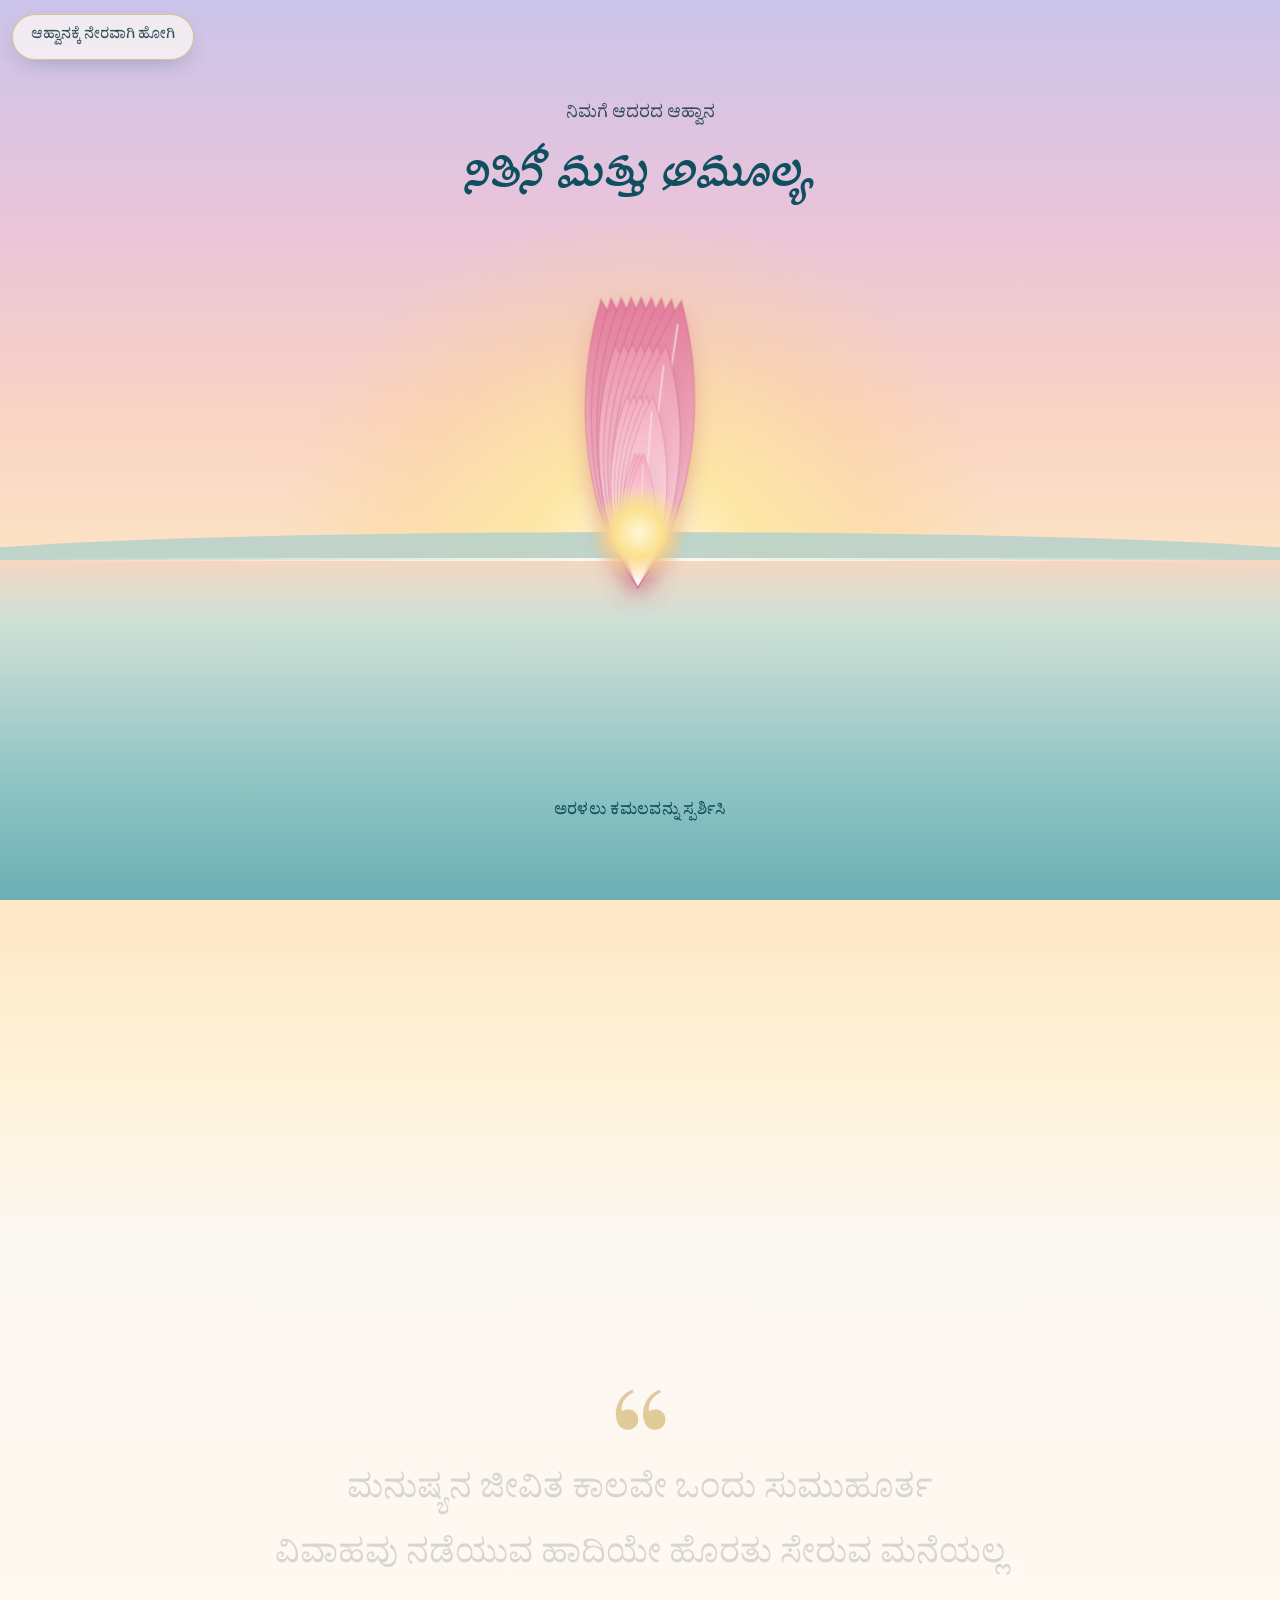
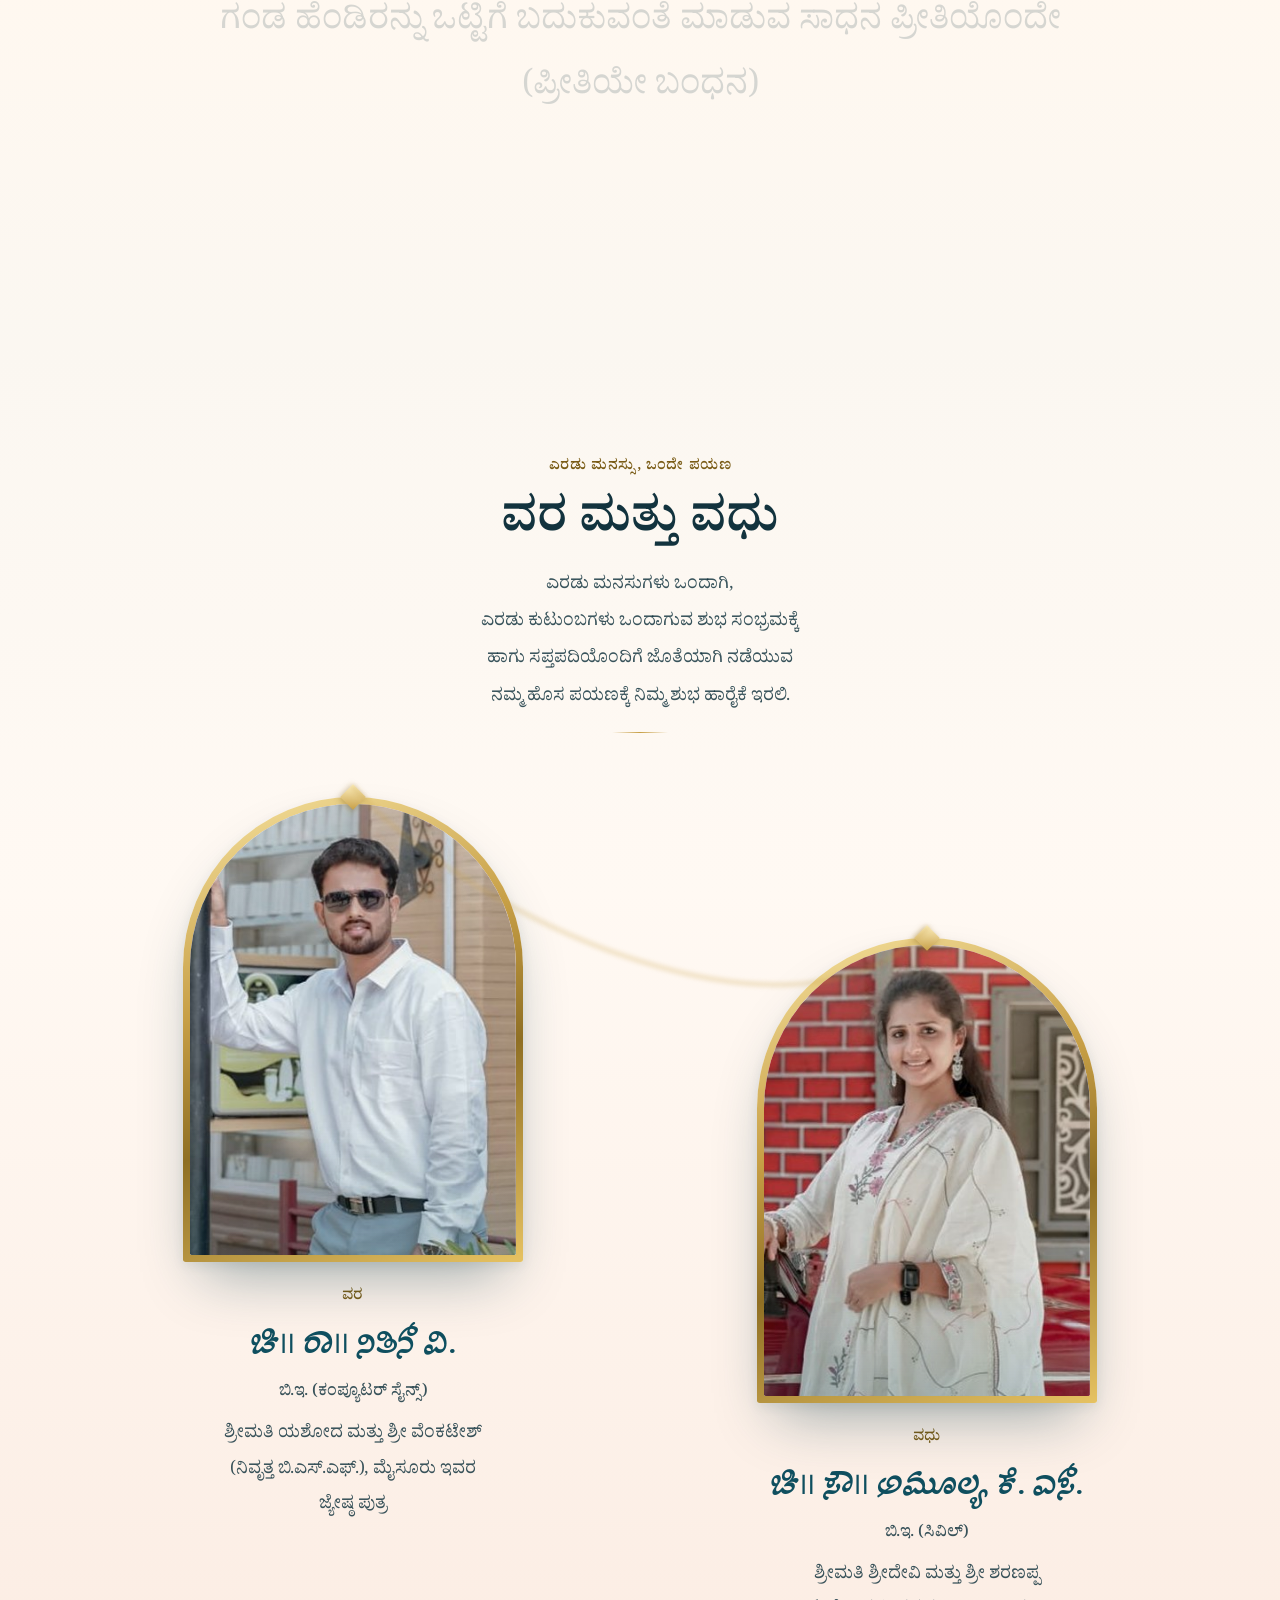
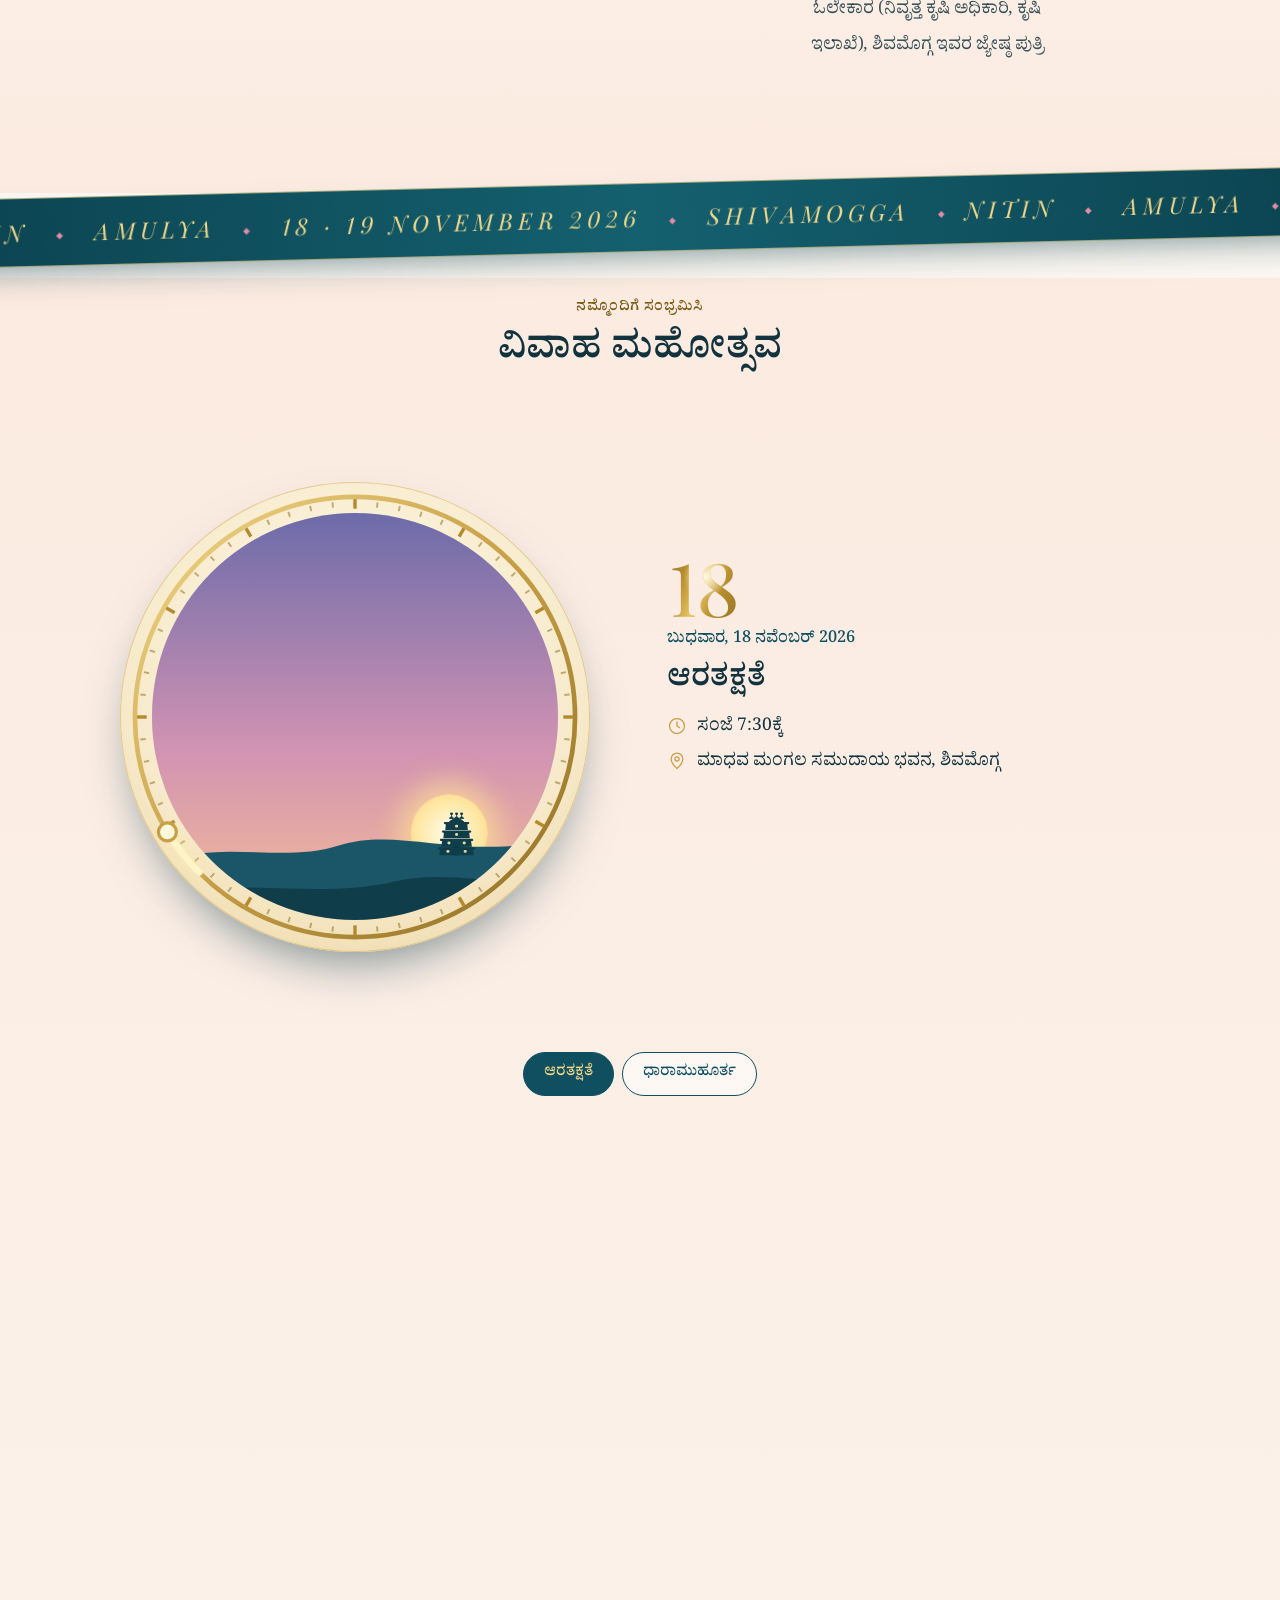
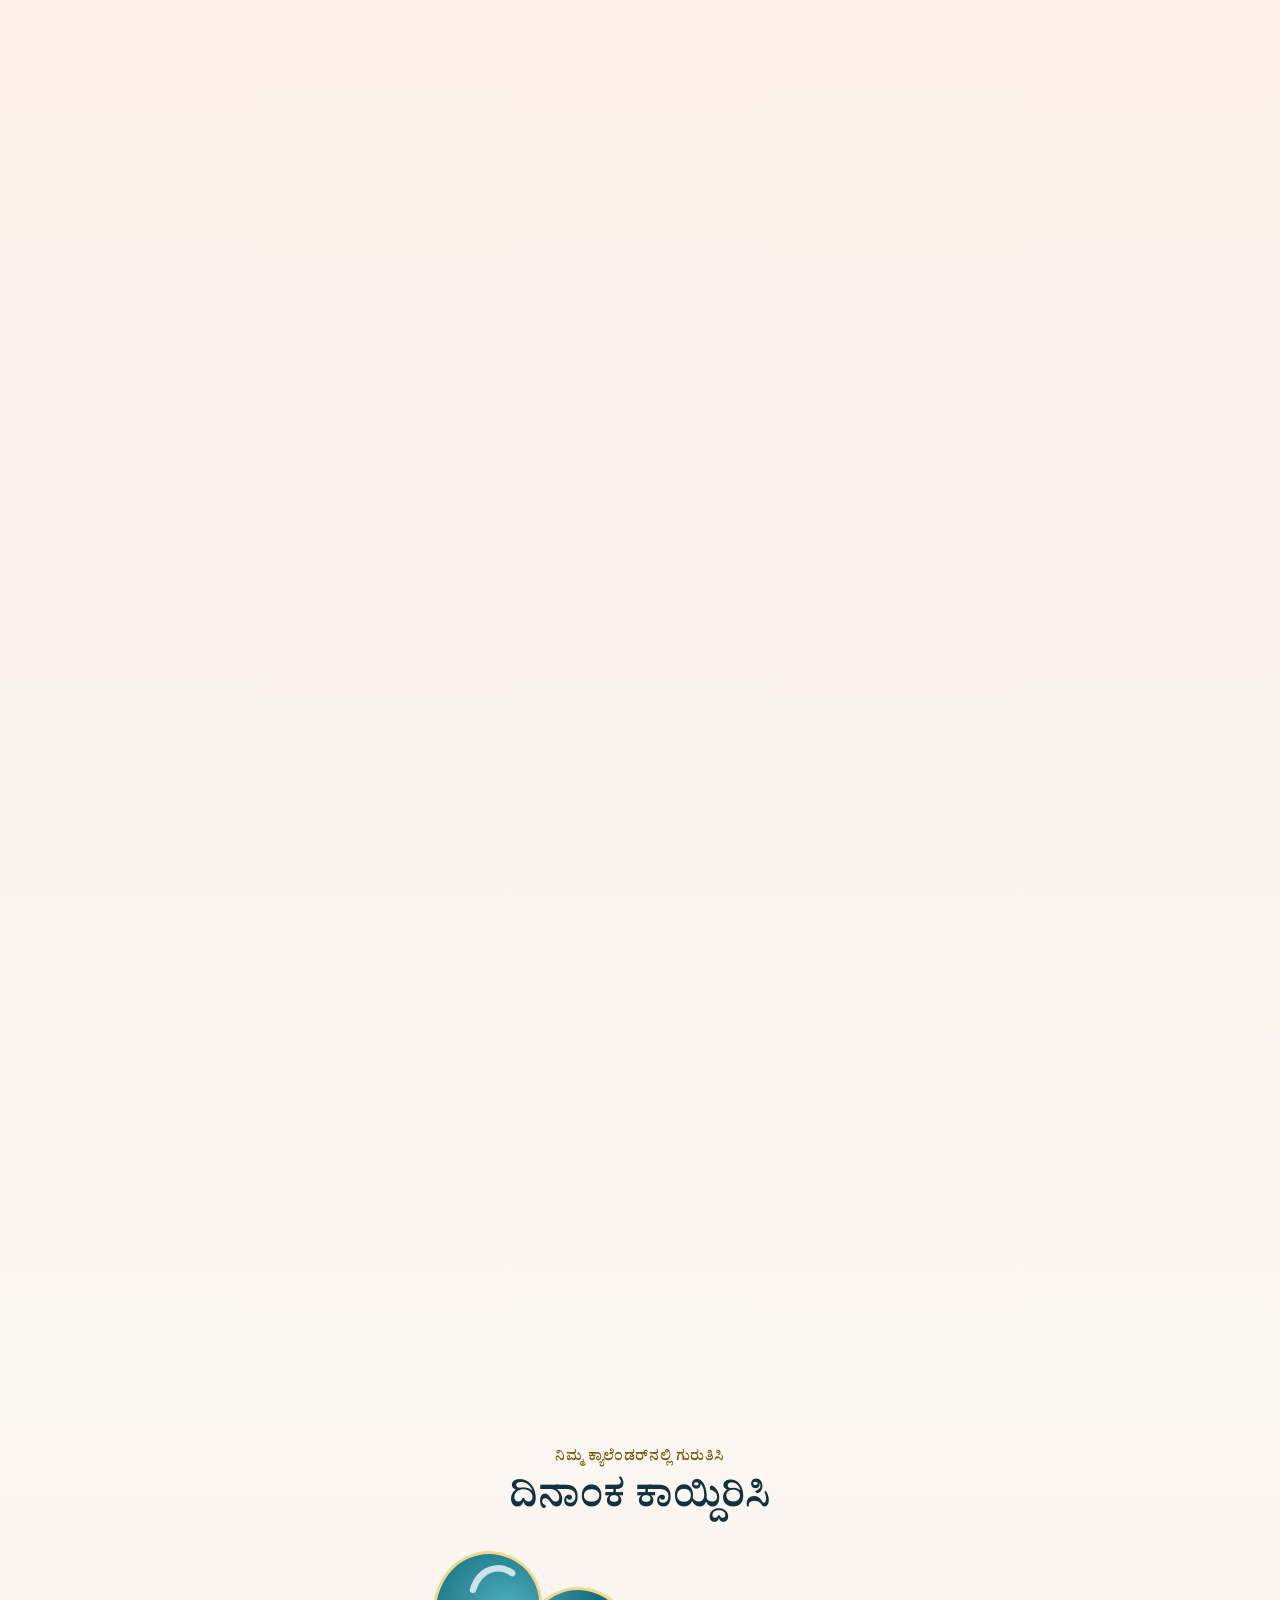
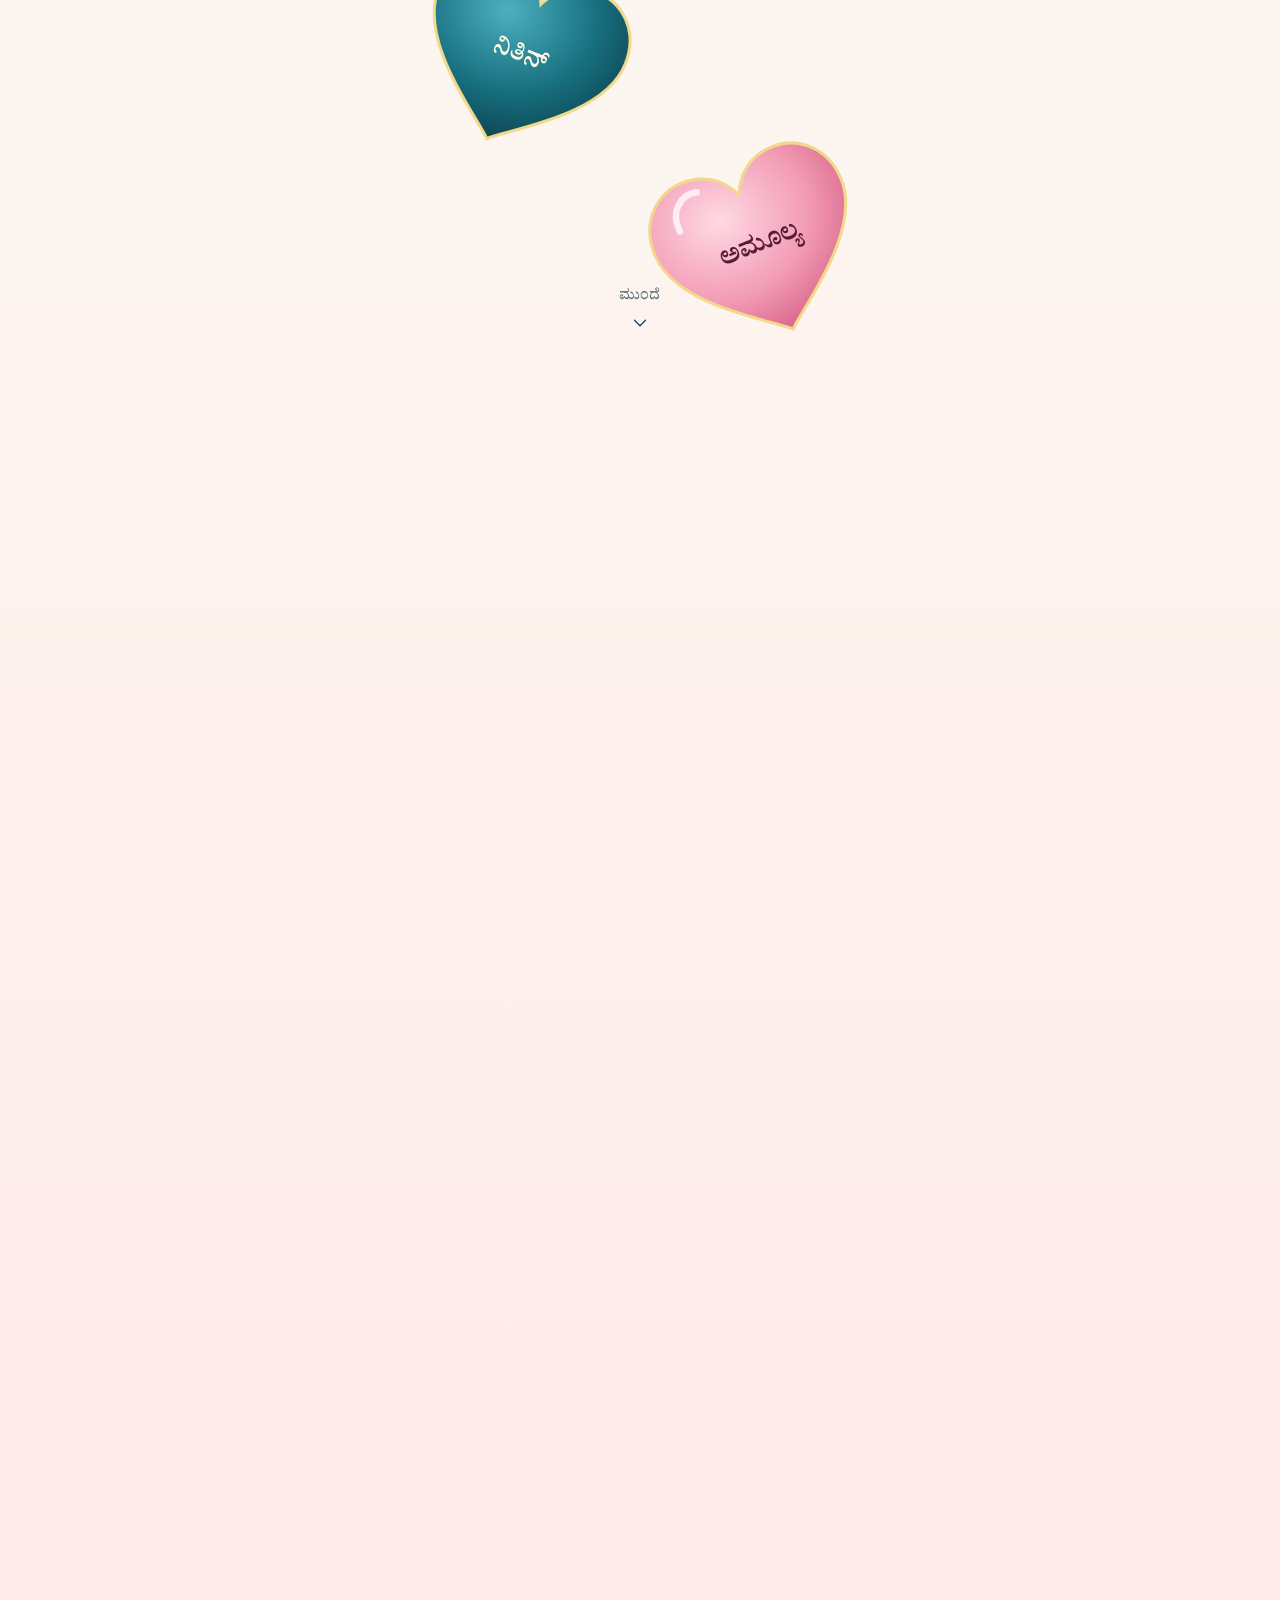
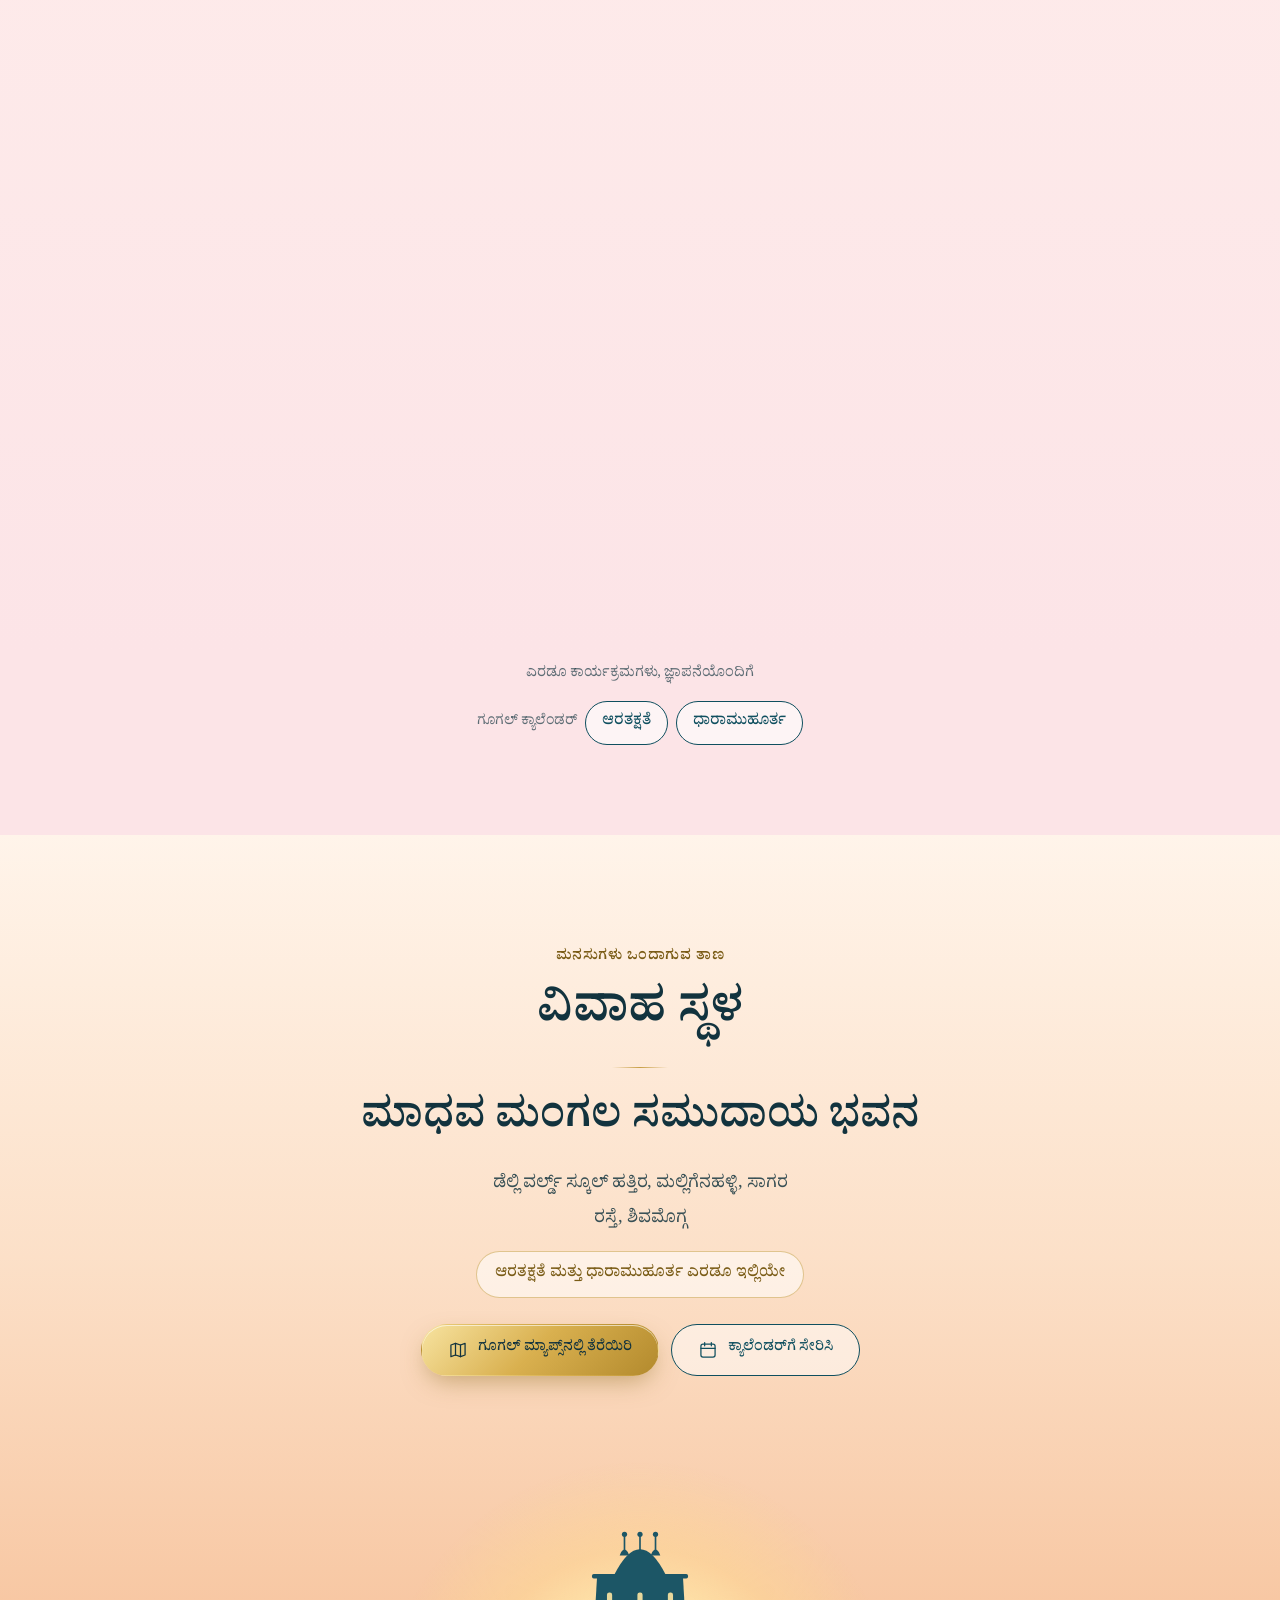
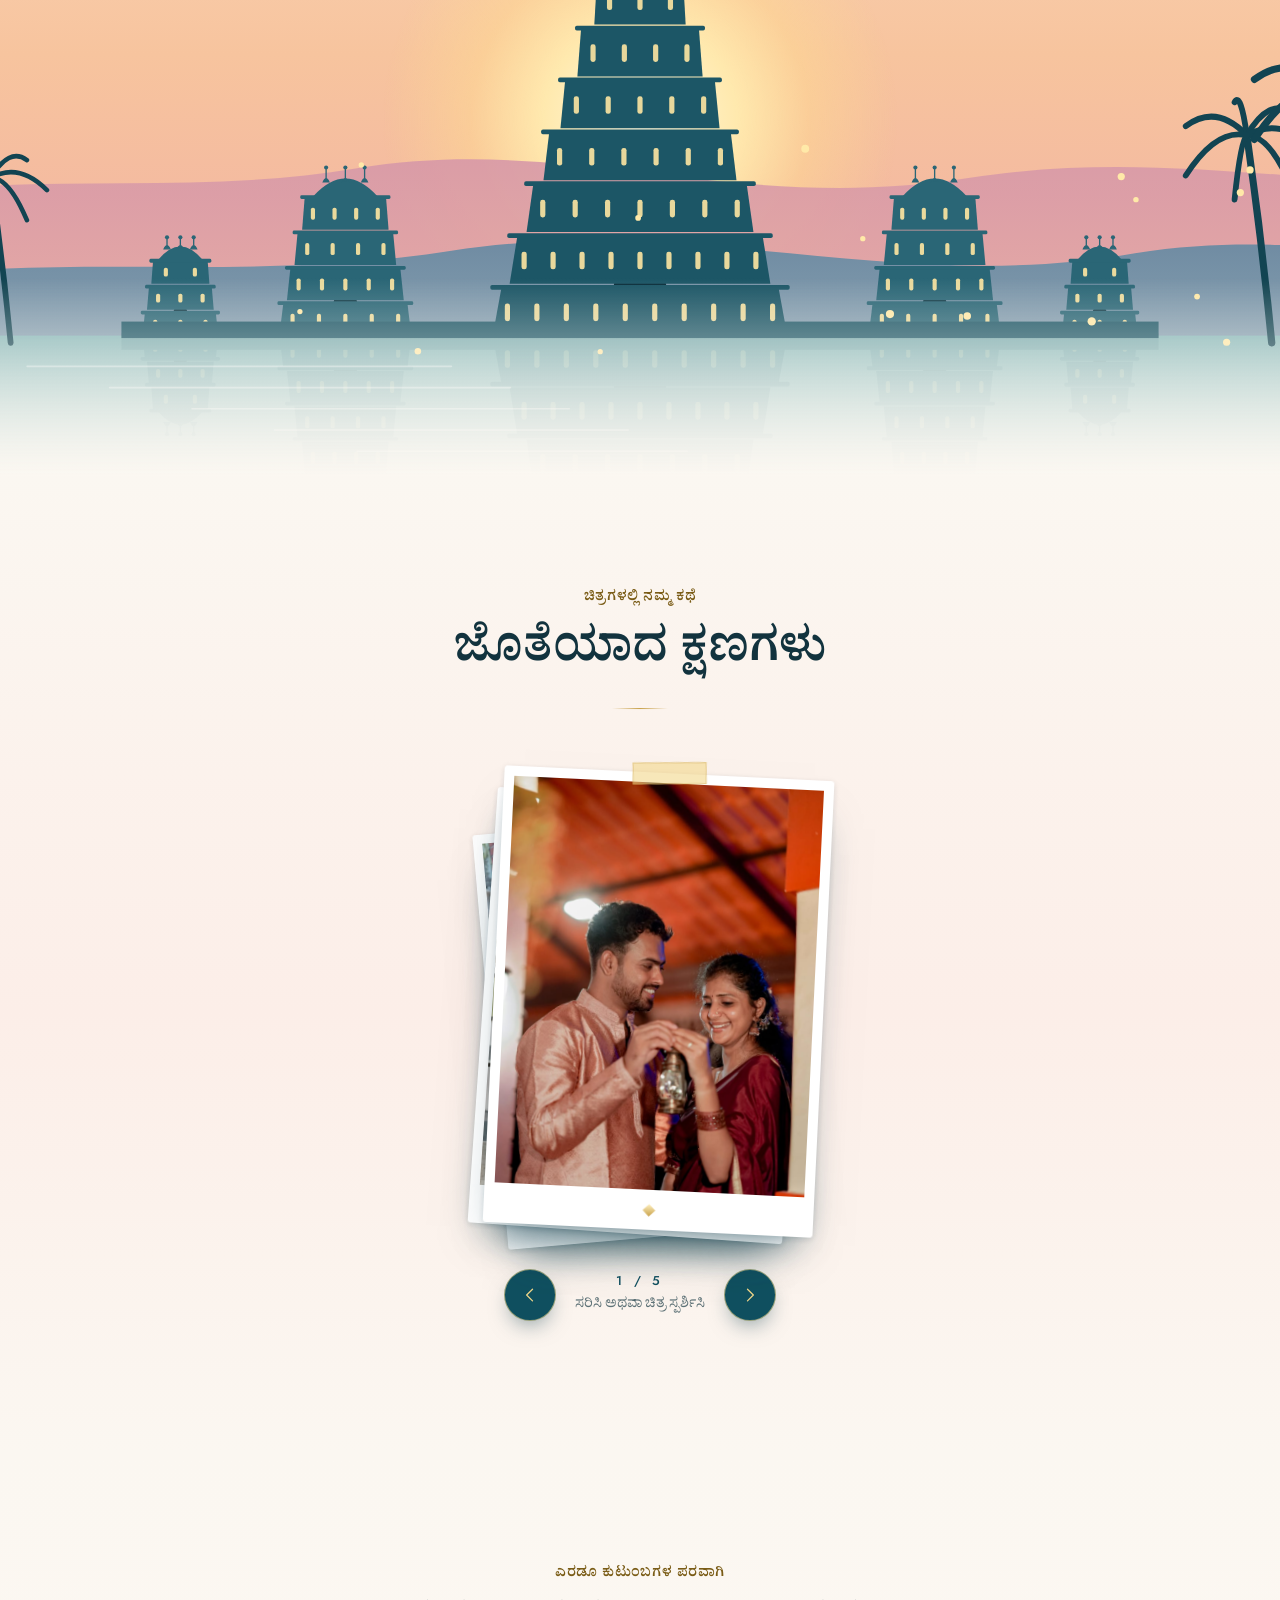
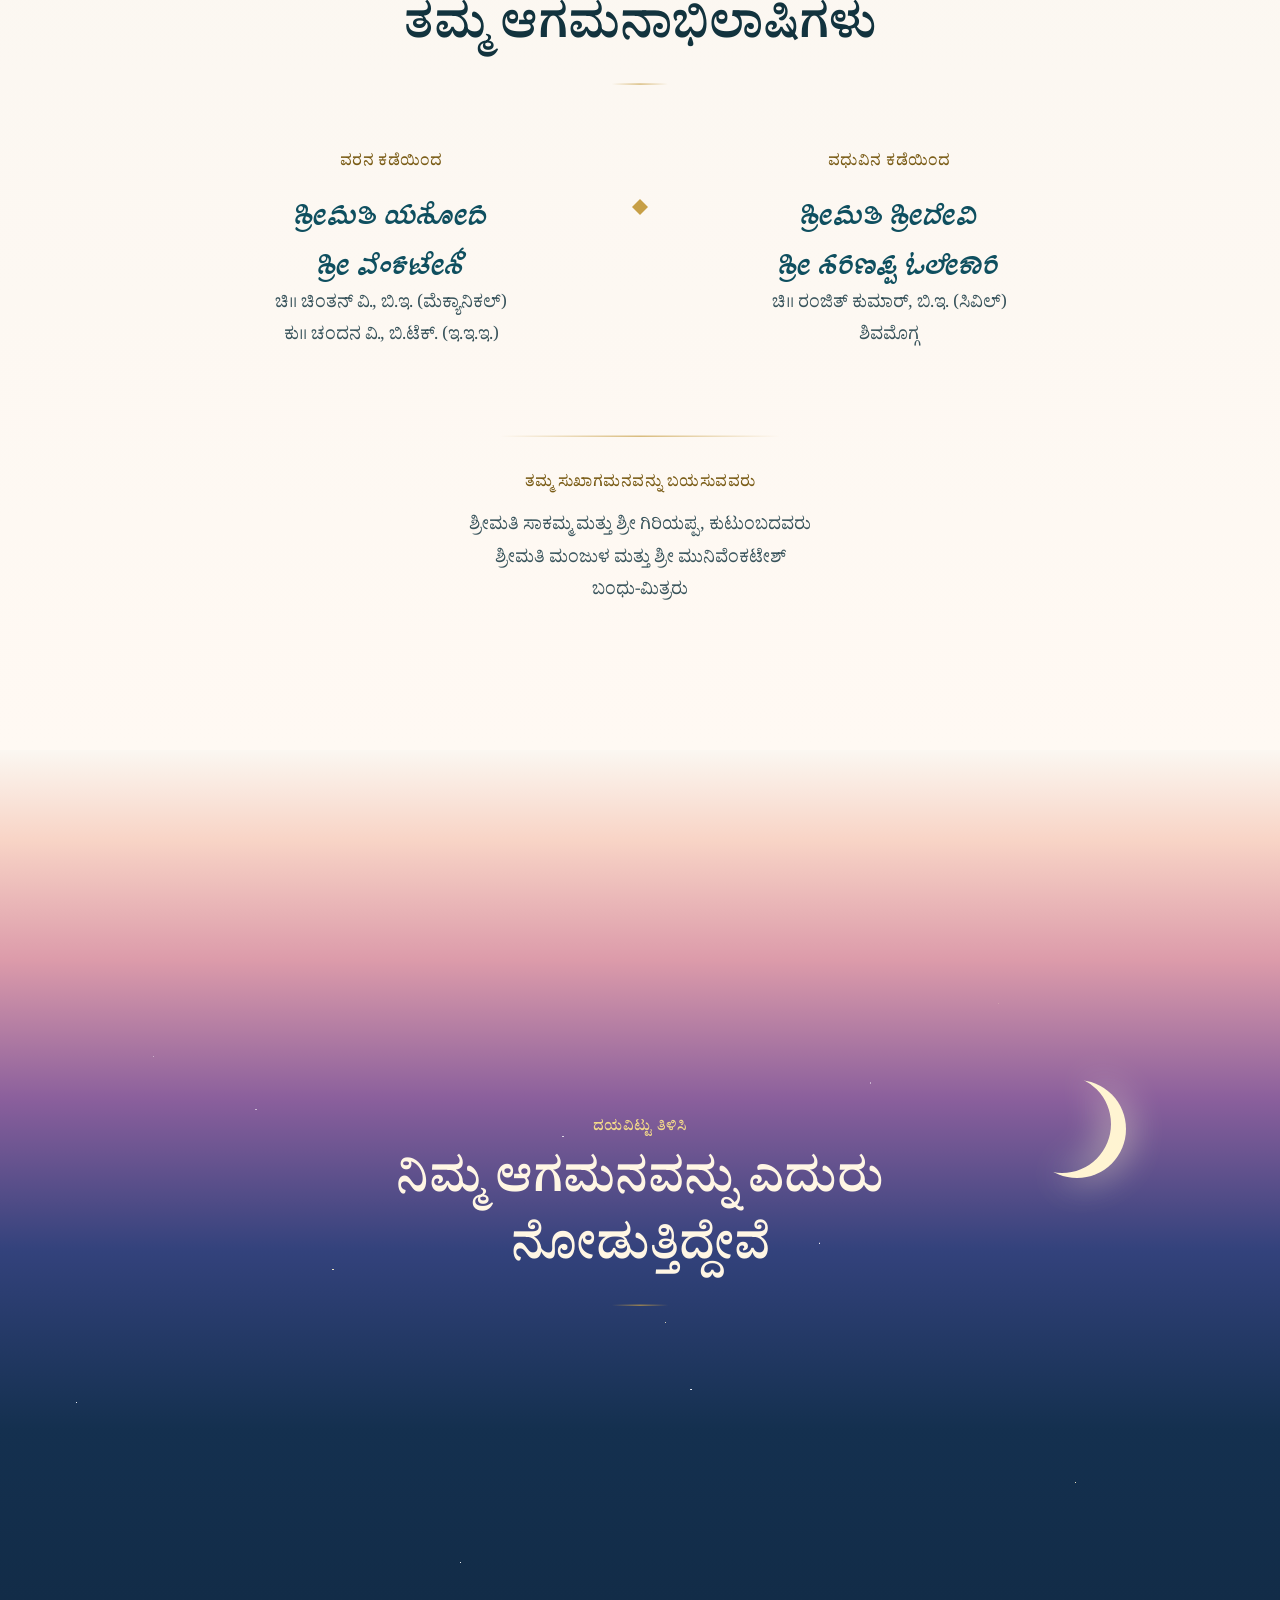
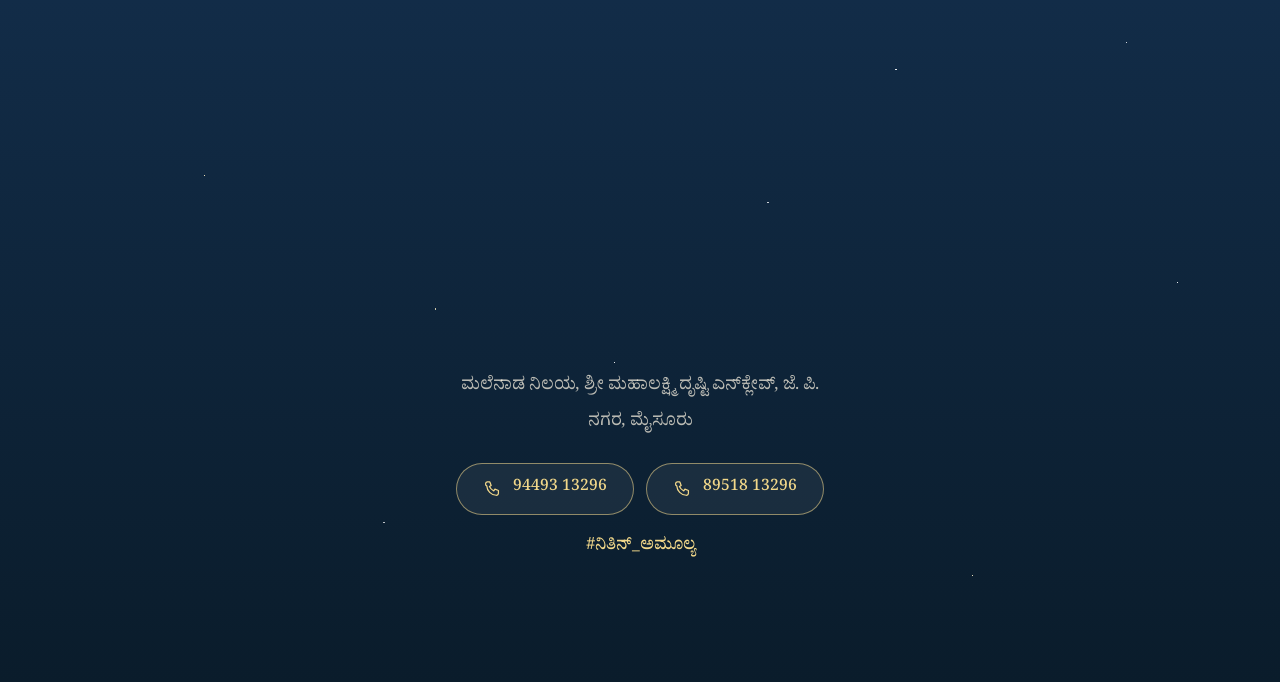
<file: index.html>
<!doctype html>
<html lang="kn">
<head>
<meta charset="utf-8">
<meta name="viewport" content="width=device-width, initial-scale=1, viewport-fit=cover">
<!-- PLACEHOLDER: couple names in title -->
<title>Nitin V &amp; Amulya K S · Wedding Invitation</title>
<meta name="description" content="Together with our families, we invite you to celebrate the wedding of Nitin V &amp; Amulya K S — Reception on 18 November and Dhaaraa Muhurtha on 19 November 2026 at Madhava Mangala Samudaya Bhavana, Shivamogga.">
<meta name="theme-color" content="#F6D9D0">
<meta name="color-scheme" content="light">

<!-- ═══ WhatsApp / social link preview ═══
     Previews only appear when this file is hosted at a public URL (GitHub Pages, Netlify, Vercel, etc.).
     og:image must be an absolute URL to a JPG/PNG, ideally 1200×630. -->
<!-- PLACEHOLDER: names, date, venue in preview text -->
<meta property="og:type" content="website">
<meta property="og:site_name" content="Nitin &amp; Amulya's Wedding">
<meta property="og:title" content="Nitin V &amp; Amulya K S · Wedding Invitation">
<meta property="og:description" content="ಆರತಕ್ಷತೆ 18-11-2026 · ಧಾರಾಮುಹೂರ್ತ 19-11-2026 · ಮಾಧವ ಮಂಗಲ ಸಮುದಾಯ ಭವನ, ಶಿವಮೊಗ್ಗ. Reception 18 Nov · Muhurtha 19 Nov 2026 · Shivamogga.">
<!-- og-cover.jpg (1200×630) must sit in the same folder as this HTML file; the URL below must stay absolute.
     WhatsApp caches previews per URL: bump the ?v= number whenever og-cover.jpg changes. -->
<meta property="og:url" content="https://nitin-weds-amulya.vercel.app/">
<meta property="og:image" content="https://nitin-weds-amulya.vercel.app/og-cover.jpg?v=3">
<meta property="og:image:type" content="image/jpeg">
<meta property="og:image:width" content="1200">
<meta property="og:image:height" content="630">
<meta property="og:image:alt" content="Wedding invitation of Nitin V and Amulya K S">
<meta name="twitter:card" content="summary_large_image">

<link rel="icon" href="data:image/svg+xml,%3Csvg xmlns='http://www.w3.org/2000/svg' viewBox='0 0 64 64'%3E%3Ccircle cx='32' cy='32' r='30' fill='%230F4F5F'/%3E%3Cpath d='M32 49C21 43 19 30 32 15c13 15 11 28 0 34z' fill='%23F2D88A'/%3E%3Cpath d='M32 49C19 47 11 38 13 27c8 2 15 11 19 22z' fill='%23E7A3A6'/%3E%3Cpath d='M32 49C45 47 53 38 51 27c-8 2-15 11-19 22z' fill='%23E7A3A6'/%3E%3C/svg%3E">

<link rel="preconnect" href="https://fonts.googleapis.com">
<link rel="preconnect" href="https://fonts.gstatic.com" crossorigin>
<link href="https://fonts.googleapis.com/css2?family=Akaya+Kanadaka&family=Allura&family=Cormorant+Garamond:ital,wght@0,400;0,500;0,600;1,400;1,500&family=Jost:wght@400;500;600&family=Noto+Serif+Kannada:wght@400;600&family=Playfair+Display:ital,wght@0,400;0,500;0,600;1,400;1,500&display=swap" rel="stylesheet">

<link rel="stylesheet" href="css/base.css">
<link rel="stylesheet" href="css/intro.css">
<link rel="stylesheet" href="css/hero.css">
<link rel="stylesheet" href="css/story.css">
<link rel="stylesheet" href="css/events.css">
<link rel="stylesheet" href="css/hearts.css">
<link rel="stylesheet" href="css/place.css">
<link rel="stylesheet" href="css/finale.css">

<noscript><style>
  /* without JavaScript there is no pinned sky portal: events simply show as two cards (see .portal:not(.on)) */
  .env-overlay{display:none!important}
</style></noscript>
</head>

<body>
<script>/* apply language before first paint; Kannada is the default */
try { if (localStorage.getItem('invite-lang') !== 'en') document.body.classList.add('lang-kn'); }
catch (e) { document.body.classList.add('lang-kn'); }</script>
<a class="sr-only" href="#home" data-i18n="skipLink">Skip to invitation</a>

<!-- ═══ SVG SPRITE (icons + ornaments + gradients) ═══ -->
<svg width="0" height="0" style="position:absolute" aria-hidden="true">
  <defs>
    <symbol id="i-pin" viewBox="0 0 24 24"><path d="M12 21s-7-6.2-7-11.5a7 7 0 0 1 14 0C19 14.8 12 21 12 21z"/><circle cx="12" cy="9.5" r="2.5"/></symbol>
    <symbol id="i-clock" viewBox="0 0 24 24"><circle cx="12" cy="12" r="9"/><path d="M12 7v5l3.2 2"/></symbol>
    <symbol id="i-cal" viewBox="0 0 24 24"><rect x="3.5" y="5" width="17" height="15.5" rx="2.5"/><path d="M3.5 10h17M8 3v4M16 3v4"/></symbol>
    <symbol id="i-play" viewBox="0 0 24 24"><path d="M8 5.2v13.6a.8.8 0 0 0 1.2.7l10.6-6.8a.8.8 0 0 0 0-1.4L9.2 4.5A.8.8 0 0 0 8 5.2z"/></symbol>
    <symbol id="i-pause" viewBox="0 0 24 24"><rect x="6" y="5" width="4.2" height="14" rx="1.2"/><rect x="13.8" y="5" width="4.2" height="14" rx="1.2"/></symbol>
    <symbol id="i-music" viewBox="0 0 24 24"><path d="M9 18V6l11-2v12"/><circle cx="6.5" cy="18" r="2.5"/><circle cx="17.5" cy="16" r="2.5"/></symbol>
    <symbol id="i-down" viewBox="0 0 24 24"><path d="M6 9l6 6 6-6"/></symbol>
    <symbol id="i-phone" viewBox="0 0 24 24"><path d="M5 3.5h3.2l1.6 4.2-2.1 1.4a11 11 0 0 0 5.2 5.2l1.4-2.1 4.2 1.6V17a2.5 2.5 0 0 1-2.7 2.5C9.6 19 5 14.4 4.5 8.2A2.5 2.5 0 0 1 5 3.5z"/></symbol>
    <symbol id="i-close" viewBox="0 0 24 24"><path d="M6 6l12 12M18 6 6 18"/></symbol>
    <symbol id="i-left" viewBox="0 0 24 24"><path d="M15 5l-7 7 7 7"/></symbol>
    <symbol id="i-right" viewBox="0 0 24 24"><path d="M9 5l7 7-7 7"/></symbol>
    <symbol id="i-map" viewBox="0 0 24 24"><path d="M9 4 3.5 6v14L9 18l6 2 5.5-2V4L15 6z"/><path d="M9 4v14M15 6v14"/></symbol>
    <symbol id="i-leaf" viewBox="0 0 24 24"><path d="M5 19C5 10.5 10.5 4.6 20 4c-.6 9.6-6.5 15-15 15z"/><path d="M5 19l9.5-9.5M9 15h3.5M11.5 12.5V9"/></symbol>
    <symbol id="i-bowl" viewBox="0 0 24 24"><path d="M3 11.5h18a9 9 0 0 1-18 0z"/><path d="M7.5 11.5c.3-2.8 2-4.8 4.5-6 2.5 1.2 4.2 3.2 4.5 6"/><path d="M12 5.5V3"/></symbol>
    <symbol id="i-rings" viewBox="0 0 24 24"><circle cx="9" cy="14.5" r="5.5"/><circle cx="15" cy="14.5" r="5.5"/><path d="M12 3.2l1.8 2-1.8 2-1.8-2z"/></symbol>
    <symbol id="i-sparkle" viewBox="0 0 24 24"><path d="M11 3l1.8 5.2L18 10l-5.2 1.8L11 17l-1.8-5.2L4 10l5.2-1.8z"/><path d="M18.5 15.5l.7 2 2 .7-2 .7-.7 2-.7-2-2-.7 2-.7z"/></symbol>
    <symbol id="i-chat" viewBox="0 0 24 24"><path d="M4 20.5l1.4-4.2A8.5 8.5 0 1 1 8.7 19.4z"/><path d="M9 8.6c.3 3.1 2.9 5.8 6 6.2l1-1.3 2 .9-.4 1.8c-4.3.3-8.6-4-8.4-8.3l1.8-.4.9 2z"/></symbol>
    <symbol id="i-temple" viewBox="0 0 48 48"><path d="M6 44h36"/><path d="M10 44V26h28v18"/><path d="M13 26v-6h22v6"/><path d="M16 20v-6h16v6"/><path d="M19 14V9h10v5"/><path d="M24 9V4"/><circle cx="24" cy="3" r="1"/><path d="M20.5 44v-8a3.5 3.5 0 0 1 7 0v8"/><path d="M14 31h4M30 31h4M14 36h4M30 36h4"/></symbol>
    <symbol id="i-diamond" viewBox="0 0 10 10"><path d="M5 0l5 5-5 5-5-5z"/></symbol>
    <symbol id="orn" viewBox="0 0 150 20">
      <path d="M0 10h52M98 10h52"/><path d="M52 10c6-7 12-7 16 0-4 7-10 7-16 0z"/><path d="M98 10c-6-7-12-7-16 0 4 7 10 7 16 0z"/>
      <path class="f" d="M75 2l6 8-6 8-6-8z"/><circle class="f" cx="44" cy="10" r="1.6"/><circle class="f" cx="106" cy="10" r="1.6"/>
    </symbol>
    <linearGradient id="gLotusOuter" x1="0" y1="0" x2="0" y2="1"><stop offset="0" stop-color="#E27D9C"/><stop offset=".55" stop-color="#F3B1C4"/><stop offset="1" stop-color="#FCEBEB"/></linearGradient>
    <linearGradient id="gLotusMid" x1="0" y1="0" x2="0" y2="1"><stop offset="0" stop-color="#EC96B0"/><stop offset=".55" stop-color="#F8C8D5"/><stop offset="1" stop-color="#FFF4F0"/></linearGradient>
    <linearGradient id="gLotusInner" x1="0" y1="0" x2="0" y2="1"><stop offset="0" stop-color="#F4ADC1"/><stop offset=".6" stop-color="#FBDAE2"/><stop offset="1" stop-color="#FFFBF6"/></linearGradient>
    <linearGradient id="gCd" x1="0" y1="0" x2="1" y2="1"><stop offset="0" stop-color="#F2D88A"/><stop offset=".5" stop-color="#C79F46"/><stop offset="1" stop-color="#8F6F24"/></linearGradient>
  </defs>
</svg>

<!-- ═══ INTRO — a lotus that blooms on a dawn pond ═══ -->
<div class="env-overlay" id="envelope">
  <div class="intro-sun" aria-hidden="true"></div>
  <button type="button" class="env-skip" id="envSkip"><span data-i18n="skipLink">Skip to invitation</span></button>

  <div class="intro-copy">
    <p class="t1" data-i18n="envInvited">You are cordially invited</p>
    <!-- PLACEHOLDER: couple names -->
    <p class="t2 only-en">Nitin &amp; Amulya</p>
    <p class="t2 only-kn kn" lang="kn">ನಿತಿನ್ ಮತ್ತು ಅಮೂಲ್ಯ</p>
  </div>

  <div class="pond" aria-hidden="true"><i class="ripple"></i><i class="ripple"></i><i class="ripple"></i></div>
  <button type="button" class="lotus-btn" id="lotusBtn" data-i18n-aria="lotusTap" aria-label="Tap the lotus to bloom">
    <span class="lotus" id="lotus" aria-hidden="true"></span>
  </button>
  <p class="env-hint"><span data-i18n="lotusTap">Tap the lotus to bloom</span></p>
  <div class="flash" id="flash" aria-hidden="true"></div>
</div>

<canvas id="petals" aria-hidden="true"></canvas>

<!-- ═══ DOCK — always-reachable controls ═══ -->
<nav class="dock" id="dock" aria-label="Quick controls">
  <div class="player" id="player">
    <button type="button" class="d-btn p-btn" id="playBtn" aria-pressed="false" data-i18n-aria="musicPlay" aria-label="Play music">
      <svg class="ic i-play"><use href="#i-play"/></svg><svg class="ic i-pause"><use href="#i-pause"/></svg>
    </button>
  </div>
  <div class="lang" role="group" aria-label="Language / ಭಾಷೆ">
    <button type="button" data-lang="en" aria-pressed="false">EN</button>
    <button type="button" data-lang="kn" lang="kn" aria-pressed="true">ಕನ್ನಡ</button>
  </div>
  <a class="d-btn" href="#savedate" data-i18n-aria="saveBtn" aria-label="Save the Date"><svg class="ic"><use href="#i-cal"/></svg></a>
  <a class="d-btn" href="#rsvp" data-i18n-aria="rsvpBtn" aria-label="RSVP on WhatsApp"><svg class="ic"><use href="#i-chat"/></svg></a>
</nav>
<button type="button" class="music-prompt" id="musicPrompt">
  <svg class="ic"><use href="#i-music"/></svg><span data-i18n="musicPrompt">Tap to play music</span>
</button>
<div class="rail" id="rail" aria-hidden="true"><span></span></div>

<main id="main">

<!-- ═══ 1. HERO — sunrise over the Malnad hills ═══ -->
<section class="hero" id="home" aria-labelledby="heroNames">
  <div class="sky" aria-hidden="true"></div>
  <div class="h-sun" id="sun" aria-hidden="true"><div class="sun-in" id="sunIn"><span class="rays"></span><span class="disc"></span></div></div>
  <div class="h-clouds" id="clouds" aria-hidden="true"><i></i><i></i><i></i><i></i></div>
  <svg class="h-birds" id="birds" viewBox="0 0 300 120" aria-hidden="true"></svg>
  <div class="h-hills" aria-hidden="true">
    <svg class="hill far" id="hillFar" viewBox="0 0 1440 400" preserveAspectRatio="none"></svg>
    <svg class="hill mid" id="hillMid" viewBox="0 0 1440 400" preserveAspectRatio="none"></svg>
    <svg class="hill near" id="hillNear" viewBox="0 0 1440 400" preserveAspectRatio="none"></svg>
  </div>

  <div class="hero-inner" id="heroInner">
    <p class="invocation h-in">
      <span class="only-en">॥ Sri Yadavalli Chowdammadevi Prasanna ॥<br>॥ Sri Venkateshwaraya Namah ॥</span>
      <span class="kn only-kn" lang="kn">॥ ಶ್ರೀ ಯಡವಳ್ಳಿ ಚೌಡಮ್ಮದೇವಿ ಪ್ರಸನ್ನ ॥<br>॥ ಶ್ರೀ ವೆಂಕಟೇಶ್ವರಾಯ ನಮಃ ॥</span>
    </p>
    <p class="blessing h-in"><span data-i18n="heroPre">With the blessings of Late Smt. Gangamma &amp; Late Sri Muttaiah</span></p>

    <h1 class="names" id="heroNames">
      <span class="n-en only-en">
        <span class="nm"><span class="foil foil-ink">NITIN</span></span>
        <span class="amp"><span class="foil foil-deep">&amp;</span></span>
        <span class="nm"><span class="foil foil-ink">AMULYA</span></span>
      </span>
      <span class="n-kn kn only-kn" lang="kn">
        <span class="nm"><span class="foil foil-ink">ನಿತಿನ್</span></span>
        <svg class="dia" viewBox="0 0 10 10" aria-hidden="true"><use href="#i-diamond"/></svg>
        <span class="nm"><span class="foil foil-ink">ಅಮೂಲ್ಯ</span></span>
      </span>
    </h1>

    <p class="hero-sub h-in"><span data-i18n="heroPost">A warm invitation to you and your family</span></p>

    <div class="date-block h-in">
      <p class="eyebrow save"><span class="t-en">Save the Date</span><span class="t-kn kn" lang="kn">ದಿನಾಂಕ ಕಾಯ್ದಿರಿಸಿ</span></p>
      <div class="date-row">
        <span class="side" data-i18n="heroDay">Nov</span>
        <span class="day foil foil-gold">18–19</span>
        <span class="side" data-i18n="heroMonth">2026</span>
      </div>
      <p class="hero-venue"><svg class="ic"><use href="#i-pin"/></svg><span data-i18n="heroVenue">Madhava Mangala Samudaya Bhavana, Shivamogga</span></p>
    </div>

    <div class="h-in" id="countdownWrap">
      <div class="countdown" id="countdown" role="timer" aria-live="off">
        <div class="cd" data-cd="d" data-max="30"><svg viewBox="0 0 80 80" aria-hidden="true"><circle class="trk" cx="40" cy="40" r="35"/><circle class="bar" cx="40" cy="40" r="35"/></svg><span class="cd-num">00</span><span class="cd-lbl" data-i18n="cdDays">Days</span></div>
        <div class="cd" data-cd="h" data-max="24"><svg viewBox="0 0 80 80" aria-hidden="true"><circle class="trk" cx="40" cy="40" r="35"/><circle class="bar" cx="40" cy="40" r="35"/></svg><span class="cd-num">00</span><span class="cd-lbl" data-i18n="cdHours">Hours</span></div>
        <div class="cd" data-cd="m" data-max="60"><svg viewBox="0 0 80 80" aria-hidden="true"><circle class="trk" cx="40" cy="40" r="35"/><circle class="bar" cx="40" cy="40" r="35"/></svg><span class="cd-num">00</span><span class="cd-lbl" data-i18n="cdMins">Mins</span></div>
        <div class="cd" data-cd="s" data-max="60"><svg viewBox="0 0 80 80" aria-hidden="true"><circle class="trk" cx="40" cy="40" r="35"/><circle class="bar" cx="40" cy="40" r="35"/></svg><span class="cd-num">00</span><span class="cd-lbl" data-i18n="cdSecs">Secs</span></div>
      </div>
      <p class="cd-done" id="cdDone" hidden><span data-i18n="cdDone">Thank you for celebrating with us</span></p>
    </div>

    <a class="scroll-cue h-in" href="#verse"><span data-i18n="scrollCue">Scroll</span><svg class="ic"><use href="#i-down"/></svg></a>
  </div>
</section>

<!-- ═══ 2. VERSE — words ink in as you scroll ═══ -->
<section class="verse" id="verse" aria-label="Verse">
  <div class="verse-in">
    <span class="q" aria-hidden="true">&ldquo;</span>
    <blockquote><p class="verse-text" id="verseText" data-i18n="verseText">A whole human lifetime is one auspicious moment. Marriage is a path to walk together, not a house to arrive at. What keeps husband and wife living as one is love alone — love is the bond.</p></blockquote>
    <p class="verse-by" data-rv><span data-i18n="verseBy">— Rashtrakavi Kuvempu</span></p>
  </div>
</section>

<!-- ═══ 3. COUPLE — two arches, one garland ═══ -->
<section class="couple" id="couple" aria-labelledby="coupleTitle">
  <header class="sec-head" data-rv>
    <p class="eyebrow"><span data-i18n="coupleEyebrow">Two souls, one journey</span></p>
    <h2 class="sec-title" id="coupleTitle"><span class="t-en">The Groom &amp; Bride</span><span class="t-kn kn" lang="kn">ವರ ಮತ್ತು ವಧು</span></h2>
    <p class="poem"><span data-i18n="couplePoem">As two hearts become one and two families unite in joy, may your blessings be with us as we walk the seven steps of our new journey together.</span></p>
  </header>

  <div class="pair" id="pair">
    <svg class="garland" id="garland" aria-hidden="true"></svg>

    <article class="who who-g">
      <div class="arch" data-rv>
        <div class="arch-in">
          <!-- groom.jpg: square 600×600 crop, must sit in the same folder as this HTML file -->
          <img src="groom.jpg" width="600" height="600" alt="Portrait of Nitin, the groom" data-i18n-alt="groomAlt" loading="lazy" decoding="async">
        </div>
      </div>
      <div class="who-txt" data-rv>
        <p class="role"><span data-i18n="groomRole">The Groom</span></p>
        <h3 class="p-name"><span class="en only-en">Nitin V</span><span class="kn only-kn" lang="kn">ಚಿ॥ ರಾ॥ ನಿತಿನ್ ವಿ.</span></h3>
        <p class="bio"><span data-i18n="groomBio">B.E. Computer Science</span></p>
        <p class="parents"><span data-i18n="groomParents">Eldest son of Smt. Yashoda &amp; Sri Venkatesh (Ex-BSF), Mysuru</span></p>
      </div>
    </article>

    <article class="who who-b">
      <div class="arch" data-rv>
        <div class="arch-in">
          <!-- bride.jpg: square 600×600 crop, must sit in the same folder as this HTML file -->
          <img src="bride.jpg" width="600" height="600" alt="Portrait of Amulya, the bride" data-i18n-alt="brideAlt" loading="lazy" decoding="async">
        </div>
      </div>
      <div class="who-txt" data-rv>
        <p class="role"><span data-i18n="brideRole">The Bride</span></p>
        <h3 class="p-name"><span class="en only-en">Amulya K S</span><span class="kn only-kn" lang="kn">ಚಿ॥ ಸೌ॥ ಅಮೂಲ್ಯ ಕೆ. ಎಸ್.</span></h3>
        <p class="bio"><span data-i18n="brideBio">B.E. Civil Engineering</span></p>
        <p class="parents"><span data-i18n="brideParents">Eldest daughter of Smt. Sridevi &amp; Sri Sharanappa Olekara (Retd. Agriculture Officer, Dept. of Agriculture), Shivamogga</span></p>
      </div>
    </article>
  </div>
</section>

<!-- names + date ribbon -->
<div class="ribbon" aria-hidden="true">
  <div class="rb-track">
    <span>NITIN <i>◆</i> AMULYA <i>◆</i> 18 · 19 NOVEMBER 2026 <i>◆</i> SHIVAMOGGA <i>◆</i></span>
    <span>NITIN <i>◆</i> AMULYA <i>◆</i> 18 · 19 NOVEMBER 2026 <i>◆</i> SHIVAMOGGA <i>◆</i></span>
    <span>NITIN <i>◆</i> AMULYA <i>◆</i> 18 · 19 NOVEMBER 2026 <i>◆</i> SHIVAMOGGA <i>◆</i></span>
    <span>NITIN <i>◆</i> AMULYA <i>◆</i> 18 · 19 NOVEMBER 2026 <i>◆</i> SHIVAMOGGA <i>◆</i></span>
  </div>
</div>

<!-- ═══ 4. EVENTS — the sky portal: Reception at dusk → night → Muhurtha at dawn ═══ -->
<section class="portal" id="events" aria-labelledby="eventsTitle">
  <div class="portal-stick">
    <header class="sec-head">
      <p class="eyebrow"><span data-i18n="eventsEyebrow">Join us for</span></p>
      <h2 class="sec-title" id="eventsTitle"><span class="t-en">Wedding Celebrations</span><span class="t-kn kn" lang="kn">ವಿವಾಹ ಮಹೋತ್ಸವ</span></h2>
    </header>

    <div class="portal-stage">
      <div class="orb-wrap" aria-hidden="true">
        <svg class="orb-ring" id="orbRing" viewBox="0 0 220 220"></svg>
        <div class="orb" id="orb">
          <div class="orb-sky" id="orbSky">
            <span class="o-stars"></span><span class="o-stars b"></span>
            <span class="o-moon" id="oMoon"></span>
            <span class="o-sun" id="oSun"></span>
            <svg class="o-hills" id="oHills" viewBox="0 0 200 90" preserveAspectRatio="none"></svg>
          </div>
        </div>
      </div>

      <div class="evs" id="evs">
        <article class="ev ev-0">
          <p class="ev-day"><b class="n foil foil-gold">18</b><span class="ev-date" data-i18n="rcDate">Wednesday, 18 November 2026</span></p>
          <h3 class="ev-title"><span class="t-en">Reception</span><span class="t-kn kn" lang="kn">ಆರತಕ್ಷತೆ</span></h3>
          <ul class="meta">
            <li><svg class="ic"><use href="#i-clock"/></svg><span data-i18n="rcTime">7:30 PM</span></li>
            <li><svg class="ic"><use href="#i-pin"/></svg><span data-i18n="evVenue">Madhava Mangala Samudaya Bhavana, Shivamogga</span></li>
          </ul>
        </article>
        <article class="ev ev-1">
          <p class="ev-day"><b class="n foil foil-gold">19</b><span class="ev-date" data-i18n="muDate">Thursday, 19 November 2026</span></p>
          <h3 class="ev-title"><span class="t-en">Dhaaraa Muhurtha</span><span class="t-kn kn" lang="kn">ಧಾರಾಮುಹೂರ್ತ</span></h3>
          <ul class="meta">
            <li><svg class="ic"><use href="#i-clock"/></svg><span data-i18n="muTime">9:30 AM – 10:30 AM</span></li>
            <li><svg class="ic"><use href="#i-sparkle"/></svg><span data-i18n="muLagna">Dhanur Lagna</span></li>
            <li><svg class="ic"><use href="#i-pin"/></svg><span data-i18n="evVenue">Madhava Mangala Samudaya Bhavana, Shivamogga</span></li>
          </ul>
          <p class="dress"><span data-i18n="muNote">Parabhava Samvatsara · Dakshinayana · Sharad Ritu · Kartika Masa · Shukla Paksha Dashami</span></p>
        </article>
      </div>
    </div>

    <div class="ev-tabs" id="evTabs" role="group" aria-label="Events">
      <button type="button" data-i="0" aria-pressed="true"><span class="t-en">Reception</span><span class="t-kn kn" lang="kn">ಆರತಕ್ಷತೆ</span></button>
      <button type="button" data-i="1" aria-pressed="false"><span class="t-en">Dhaaraa Muhurtha</span><span class="t-kn kn" lang="kn">ಧಾರಾಮುಹೂರ್ತ</span></button>
    </div>
  </div>
</section>

<!-- ═══ 5. SAVE THE DATE — two hearts become one ═══ -->
<section class="hearts" id="savedate" aria-labelledby="savedateTitle">
  <div class="hearts-stick">
    <header class="sec-head">
      <p class="eyebrow"><span data-i18n="calEyebrow">Mark your calendar</span></p>
      <h2 class="sec-title" id="savedateTitle"><span class="t-en">Save the Date</span><span class="t-kn kn" lang="kn">ದಿನಾಂಕ ಕಾಯ್ದಿರಿಸಿ</span></h2>
    </header>

    <div class="hearts-stage" id="heartsStage">
      <svg class="hearts-svg" id="heartsSvg" viewBox="-220 -170 440 340" role="img" data-i18n-aria="heartsAria" aria-label="Two hearts coming together as one, with the dates 18 and 19 November 2026"></svg>
      <p class="hearts-hint" id="heartsHint" aria-hidden="true"><span data-i18n="scrollCue">Scroll</span><svg class="ic"><use href="#i-down"/></svg></p>
    </div>

    <div class="hearts-info" id="heartsInfo">
      <ul class="h-list">
        <li><b>18</b><span class="h-nm2"><span class="t-en">Reception</span><span class="t-kn kn" lang="kn">ಆರತಕ್ಷತೆ</span></span><em data-i18n="rcTime">7:30 PM</em></li>
        <li><b>19</b><span class="h-nm2"><span class="t-en">Dhaaraa Muhurtha</span><span class="t-kn kn" lang="kn">ಧಾರಾಮುಹೂರ್ತ</span></span><em data-i18n="muTime">9:30 AM – 10:30 AM</em></li>
      </ul>
      <p class="h-count" id="calCount" hidden></p>
      <a class="btn btn-gold" id="icsBtn" href="nitin-amulya-save-the-date.ics" download="Nitin-Amulya-Wedding.ics">
        <svg class="ic"><use href="#i-cal"/></svg><span data-i18n="saveBtn">Save the Date</span>
      </a>
    </div>
  </div>
</section>

<div class="cal-after-wrap">
  <div class="cal-after">
    <p class="cal-note" id="calNote" aria-live="polite"><span data-i18n="remindNote">Adds both events, with reminders</span></p>
    <div class="cal-chips">
      <span data-i18n="gcal">Google Calendar</span>
      <a class="chip" id="gcalRc" href="#" target="_blank" rel="noopener"><span class="t-en">Reception</span><span class="t-kn kn" lang="kn">ಆರತಕ್ಷತೆ</span></a>
      <a class="chip" id="gcalMu" href="#" target="_blank" rel="noopener"><span class="t-en">Dhaaraa Muhurtha</span><span class="t-kn kn" lang="kn">ಧಾರಾಮುಹೂರ್ತ</span></a>
    </div>
  </div>
</div>


<!-- ═══ 6. VENUE — golden hour at the temple ═══ -->
<section class="venue" id="venue" aria-labelledby="venueTitle">
  <div class="venue-top">
    <header class="sec-head" data-rv>
      <p class="eyebrow"><span data-i18n="venueEyebrow">Where hearts unite</span></p>
      <h2 class="sec-title" id="venueTitle"><span class="t-en">The Venue</span><span class="t-kn kn" lang="kn">ವಿವಾಹ ಸ್ಥಳ</span></h2>
    </header>
    <div class="v-name" data-rv>
      <h3 class="venue-name"><span class="t-en">Madhava Mangala Samudaya Bhavana</span><span class="t-kn kn" lang="kn">ಮಾಧವ ಮಂಗಲ ಸಮುದಾಯ ಭವನ</span></h3>
      <p class="venue-addr"><span data-i18n="venueAddr">Near Delhi World School, Malligenahalli, Sagara Road, Shivamogga</span></p>
      <p class="venue-note"><span data-i18n="venueNote">Reception &amp; Muhurtha both at this venue</span></p>
      <div class="btn-row">
        <a class="btn btn-gold" id="mapsBtn" href="https://maps.app.goo.gl/At1sjp7Z1KuVZm436" target="_blank" rel="noopener">
          <svg class="ic"><use href="#i-map"/></svg><span data-i18n="mapsBtn">Open in Google Maps</span>
        </a>
        <a class="btn btn-ghost" id="calBtn" href="#" target="_blank" rel="noopener">
          <svg class="ic"><use href="#i-cal"/></svg><span data-i18n="calBtn">Add to Calendar</span>
        </a>
      </div>
    </div>
  </div>
  <div class="scene" id="scene" aria-hidden="true">
    <div class="sc-sun"></div>
    <svg class="sc-svg" id="sceneSvg" viewBox="0 0 1440 560" preserveAspectRatio="xMidYMax slice"></svg>
    <div class="sc-glow"></div>
  </div>
</section>

<!-- ═══ 7. GALLERY — a deck of polaroids to flick through ═══ -->
<section class="moments" id="gallery" aria-labelledby="galleryTitle">
  <header class="sec-head" data-rv>
    <p class="eyebrow"><span data-i18n="galleryEyebrow">Our story in frames</span></p>
    <h2 class="sec-title" id="galleryTitle"><span class="t-en">Moments Together</span><span class="t-kn kn" lang="kn">ಜೊತೆಯಾದ ಕ್ಷಣಗಳು</span></h2>
  </header>

  <div class="deck-wrap" data-rv>
    <div class="deck" id="deck" tabindex="0" role="group" aria-roledescription="carousel" aria-label="Photo gallery">
      <!-- gallery-N.jpg: full photos, must sit in the same folder as this HTML file. The deck crops them to 3:4; the lightbox shows them uncropped. -->
      <figure class="pol"><button type="button" class="g-open" data-i="0"><img src="gallery-1.jpg" width="853" height="1280" alt="Nitin and Amulya smiling together as they hold a lantern" decoding="async"></button></figure>
      <figure class="pol"><button type="button" class="g-open" data-i="1"><img src="gallery-2.jpg" width="1280" height="853" style="object-position:47% 50%" alt="Nitin and Amulya standing back to back in front of a vintage camera shop" decoding="async"></button></figure>
      <figure class="pol"><button type="button" class="g-open" data-i="2"><img src="gallery-3.jpg" width="853" height="1280" alt="Nitin and Amulya walking together outside a cafe" decoding="async"></button></figure>
      <figure class="pol"><button type="button" class="g-open" data-i="3"><img src="gallery-4.jpg" width="853" height="1280" alt="Nitin and Amulya walking hand in hand along a flower-lined street" decoding="async"></button></figure>
      <figure class="pol"><button type="button" class="g-open" data-i="4"><img src="gallery-5.jpg" width="853" height="1280" style="object-position:50% 42%" alt="Nitin in a pale yellow kurta and Amulya in a white and gold saree, sitting together on a porch step" decoding="async"></button></figure>
    </div>
    <div class="g-nav">
      <button type="button" class="g-btn" id="gPrev" data-i18n-aria="galPrev" aria-label="Previous photo"><svg class="ic"><use href="#i-left"/></svg></button>
      <span class="g-hint"><span class="g-count" id="gCount">1 / 5</span><span data-i18n="galleryHint">Swipe or tap a photo</span></span>
      <button type="button" class="g-btn" id="gNext" data-i18n-aria="galNext" aria-label="Next photo"><svg class="ic"><use href="#i-right"/></svg></button>
    </div>
  </div>
</section>

<!-- ═══ 8. FAMILIES — set like a printed invitation ═══ -->
<section class="fam" id="families" aria-labelledby="familiesTitle">
  <header class="sec-head" data-rv>
    <p class="eyebrow"><span data-i18n="familiesEyebrow">With love from both families</span></p>
    <h2 class="sec-title" id="familiesTitle"><span class="t-en">Awaiting Your Presence</span><span class="t-kn kn" lang="kn">ತಮ್ಮ ಆಗಮನಾಭಿಲಾಷಿಗಳು</span></h2>
  </header>

  <div class="fam-grid">
    <div class="fam-col" data-rv>
      <h3 class="host-title"><span data-i18n="groomSide">Groom's family</span></h3>
      <ul class="host-list only-en">
        <li class="em">Smt. Yashoda</li>
        <li class="em">Sri Venkatesh</li>
        <li>Chi. Chinthan V., B.E. Mech</li>
        <li>Ku. Chandana V., B.Tech. EEE</li>
      </ul>
      <ul class="host-list kn only-kn" lang="kn">
        <li class="em">ಶ್ರೀಮತಿ ಯಶೋದ</li>
        <li class="em">ಶ್ರೀ ವೆಂಕಟೇಶ್</li>
        <li>ಚಿ॥ ಚಿಂತನ್ ವಿ., ಬಿ.ಇ. (ಮೆಕ್ಯಾನಿಕಲ್)</li>
        <li>ಕು॥ ಚಂದನ ವಿ., ಬಿ.ಟೆಕ್. (ಇ.ಇ.ಇ.)</li>
      </ul>
    </div>
    <div class="fam-mid" aria-hidden="true"><svg class="ic"><use href="#i-diamond"/></svg></div>
    <div class="fam-col" data-rv style="--d:.12s">
      <h3 class="host-title"><span data-i18n="brideSide">Bride's family</span></h3>
      <ul class="host-list only-en">
        <li class="em">Smt. Sridevi</li>
        <li class="em">Sri Sharanappa Olekara</li>
        <li>Chi. Ranjith Kumar, B.E. Civil</li>
        <li>Shivamogga</li>
      </ul>
      <ul class="host-list kn only-kn" lang="kn">
        <li class="em">ಶ್ರೀಮತಿ ಶ್ರೀದೇವಿ</li>
        <li class="em">ಶ್ರೀ ಶರಣಪ್ಪ ಓಲೇಕಾರ</li>
        <li>ಚಿ॥ ರಂಜಿತ್ ಕುಮಾರ್, ಬಿ.ಇ. (ಸಿವಿಲ್)</li>
        <li>ಶಿವಮೊಗ್ಗ</li>
      </ul>
    </div>
  </div>

  <div class="wishers" data-rv>
    <h3 class="host-title"><span data-i18n="wishersTitle">Wishing for your joyful arrival</span></h3>
    <ul class="host-list only-en">
      <li>Smt. Sakamma &amp; Sri Giriyappa and family</li>
      <li>Smt. Manjula &amp; Sri Munivenkatesh</li>
      <li>Relatives &amp; friends</li>
    </ul>
    <ul class="host-list kn only-kn" lang="kn">
      <li>ಶ್ರೀಮತಿ ಸಾಕಮ್ಮ ಮತ್ತು ಶ್ರೀ ಗಿರಿಯಪ್ಪ, ಕುಟುಂಬದವರು</li>
      <li>ಶ್ರೀಮತಿ ಮಂಜುಳ ಮತ್ತು ಶ್ರೀ ಮುನಿವೆಂಕಟೇಶ್</li>
      <li>ಬಂಧು-ಮಿತ್ರರು</li>
    </ul>
  </div>
</section>

<!-- ═══ 9. FINALE — night, lanterns, RSVP ═══ -->
<section class="finale" id="rsvp" aria-labelledby="rsvpTitle">
  <div class="night" aria-hidden="true">
    <span class="f-stars"></span><span class="f-stars b"></span>
    <span class="f-moon"></span>
    <div class="lanterns" id="lanterns"></div>
  </div>

  <div class="finale-in">
    <header class="sec-head" data-rv>
      <p class="eyebrow"><span data-i18n="rsvpEyebrow">Kindly respond</span></p>
      <h2 class="sec-title" id="rsvpTitle"><span class="t-en">We'd Love to See You There</span><span class="t-kn kn" lang="kn">ನಿಮ್ಮ ಆಗಮನವನ್ನು ಎದುರು ನೋಡುತ್ತಿದ್ದೇವೆ</span></h2>
    </header>
    <p class="rsvp-text" data-rv><span data-i18n="rsvpText">On this auspicious occasion, we lovingly invite you and your family to attend our children's wedding, bless the newly-wed couple and shower them with your blessings.</span></p>

    <div class="lamp-wrap" data-rv>
      <a class="lamp" id="rsvpBtn" href="https://wa.me/918951813296" target="_blank" rel="noopener">
        <span class="lamp-glow" aria-hidden="true"></span>
        <span class="lamp-dot" aria-hidden="true"><svg class="ic"><use href="#i-chat"/></svg></span>
        <span class="lamp-txt" data-i18n="rsvpBtn">RSVP on WhatsApp</span>
      </a>
    </div>

    <footer class="footer">
      <p class="footer-note" data-rv><span data-i18n="footerNote">Your arrival is the only gift we wish for. Your presence is our joy.</span></p>
      <span class="with only-en" data-rv>With love,</span>
      <span class="with-kn only-kn" lang="kn" data-rv>ಪ್ರೀತಿಯಿಂದ</span>
      <p class="family" data-rv><span class="t-en">Smt. Yashoda &amp; Sri Venkatesh</span><span class="t-kn" lang="kn">ಶ್ರೀಮತಿ ಯಶೋದ ಮತ್ತು ಶ್ರೀ ವೆಂಕಟೇಶ್</span></p>
      <p class="footer-addr"><span data-i18n="footerAddr">Malenada Nilaya, Sri Mahalakshmi Drushti Enclave, J.P. Nagar, Mysuru</span></p>
      <div class="contact-row">
        <a class="btn btn-night" href="tel:+919449313296"><svg class="ic"><use href="#i-phone"/></svg>94493 13296</a>
        <a class="btn btn-night" href="tel:+918951813296"><svg class="ic"><use href="#i-phone"/></svg>89518 13296</a>
      </div>
      <span class="hashtag only-en">#NitinWedsAmulya</span><span class="hashtag only-kn" lang="kn">#ನಿತಿನ್_ಅಮೂಲ್ಯ</span>
    </footer>
  </div>
</section>

</main>

<!-- ═══ PHOTO LIGHTBOX ═══ -->
<dialog class="lb" id="lightbox" aria-label="Photo viewer">
  <div class="lb-stage" id="lbStage"><img class="lb-img" id="lbImg" alt="" draggable="false"></div>
  <button type="button" class="lb-btn lb-close" id="lbClose" data-i18n-aria="lbClose" aria-label="Close"><svg class="ic"><use href="#i-close"/></svg></button>
  <div class="lb-bar">
    <button type="button" class="lb-btn" id="lbPrev" data-i18n-aria="galPrev" aria-label="Previous photo"><svg class="ic"><use href="#i-left"/></svg></button>
    <span class="lb-count" id="lbCount" aria-live="polite">1 / 5</span>
    <button type="button" class="lb-btn" id="lbNext" data-i18n-aria="galNext" aria-label="Next photo"><svg class="ic"><use href="#i-right"/></svg></button>
  </div>
</dialog>

<!-- Motion (the library behind Framer Motion, vanilla-JS build, MIT) — vendored so the invitation has no CDN dependency -->
<script src="vendor/motion.js"></script>
<script src="js/config-i18n.js"></script>
<script src="js/music.js"></script>
<script src="js/core.js"></script>
<script src="js/scenes.js"></script>
<script src="js/chapters.js"></script>
</body>
</html>
</file>
<file: css/base.css>
/* ═══════════════════════════════════════════════════
   TOKENS — "Peacock Dawn": pearl & blush skies, peacock-teal ink, antique gold, lotus pink
   ═══════════════════════════════════════════════════ */
:root{
  --pearl:#FBF7F1;
  --ivory:#FFFDF9;
  --cream:#F6EEE2;
  --blush:#F7DAD2;
  --peach:#FBD8BC;
  --apricot:#F5B88A;
  --rose:#E7A3A6;
  --lotus:#E48CA8;
  --lav:#D5CFEC;

  --gold:#C79F46;
  --gold-hi:#F2D88A;
  --gold-lo:#8F6F24;
  --gold-text:#7A5C16;
  --gold-a25:rgba(199,159,70,.28);
  --gold-a45:rgba(199,159,70,.55);
  --foil:linear-gradient(135deg,#F7E3A0 0%,#D9B04F 48%,#B38A2D 100%);

  --teal:#0F4F5F;
  --teal-2:#14606F;
  --ink:#12333E;
  --ink-2:rgba(18,51,62,.84);
  --ink-3:rgba(18,51,62,.68);
  --night-1:#0A1C2B;
  --night-2:#123247;

  --f-disp:'Playfair Display','Times New Roman',serif;
  --f-body:'Cormorant Garamond','Times New Roman',serif;
  --f-label:'Jost','Helvetica Neue',Arial,sans-serif;
  --f-script:'Allura','Cormorant Garamond',cursive;
  --f-kn:'Noto Serif Kannada','Tunga',serif;
  --f-kn-deco:'Akaya Kanadaka','Noto Serif Kannada',serif;

  --ease:cubic-bezier(.2,.75,.2,1);
  --gutter:20px;
  --safe-b:env(safe-area-inset-bottom,0px);
  --safe-t:env(safe-area-inset-top,0px);
  --shadow-soft:0 18px 40px -16px rgba(15,60,74,.32),0 2px 6px rgba(15,60,74,.06);
  --shadow-lift:0 30px 60px -20px rgba(15,60,74,.42),0 4px 12px rgba(15,60,74,.08);

  --z-petals:60; --z-dock:90; --z-overlay:100;
}

/* ═══════════════════════════════════════════════════
   BASE
   ═══════════════════════════════════════════════════ */
*,*::before,*::after{box-sizing:border-box}
[hidden]{display:none!important}
/* overflow-x:clip (not hidden): hidden would make <body> a scroll container and break position:sticky */
html{-webkit-text-size-adjust:100%;scroll-behavior:smooth;overflow-x:clip}
html.locked,html.locked body{overflow:hidden}
body{
  margin:0;min-height:100vh;overflow-x:clip;
  font-family:var(--f-body);font-size:1.1875rem;line-height:1.6;color:var(--ink);
  background:var(--pearl);
  padding-bottom:0;
  font-variant-numeric:lining-nums;
  -webkit-font-smoothing:antialiased;
  touch-action:manipulation;
}
@supports not (overflow:clip){html,body{overflow-x:hidden}}
img{display:block;max-width:100%}
a{color:inherit}
button{font:inherit;color:inherit;cursor:pointer;-webkit-tap-highlight-color:transparent}
:focus-visible{outline:2px solid var(--teal);outline-offset:3px;border-radius:6px}
::selection{background:rgba(242,216,138,.6);color:var(--ink)}
main:focus,main:focus-visible{outline:none}
.kn,[lang="kn"]{font-family:var(--f-kn);letter-spacing:0!important;text-transform:none!important}
.sr-only{position:absolute;width:1px;height:1px;padding:0;margin:-1px;overflow:hidden;clip:rect(0 0 0 0);white-space:nowrap;border:0}
.ic{width:20px;height:20px;flex:0 0 auto;stroke:currentColor;fill:none;stroke-width:1.5;stroke-linecap:round;stroke-linejoin:round}
@keyframes spin{to{transform:rotate(360deg)}}

/* one language at a time (no JS → English); Kannada mode: Kannada font, no tracking/uppercase */
body.lang-kn [data-i18n]{font-family:var(--f-kn);font-style:normal;letter-spacing:0;text-transform:none;font-size:.92em;line-height:1.85}
[data-i18n]{transition:opacity .2s ease}
body.swapping [data-i18n]{opacity:0}
body:not(.lang-kn) .t-kn,body:not(.lang-kn) .only-kn{display:none!important}
body.lang-kn .t-en,body.lang-kn .only-en{display:none!important}

/* ─── type ─── */
.eyebrow{margin:0;font-family:var(--f-label);font-size:.75rem;font-weight:500;letter-spacing:.34em;text-transform:uppercase;color:var(--gold-text)}
body.lang-kn .eyebrow,body.lang-kn .eyebrow [data-i18n]{letter-spacing:.04em;font-family:var(--f-kn);font-weight:600;font-size:.9rem}
.sec-head{position:relative;text-align:center;margin-bottom:clamp(36px,6vw,64px);padding:0 var(--gutter)}
.sec-title{margin:10px 0 0;font-family:var(--f-disp);font-weight:400;font-size:clamp(2.1rem,7.4vw,3.7rem);line-height:1.12;letter-spacing:-.01em;color:var(--ink)}
.sec-title .t-kn{display:block;margin-top:.3em;font-family:var(--f-kn);font-size:clamp(1.15rem,3.8vw,1.5rem);font-weight:600;line-height:1.5}
body.lang-kn .sec-title .t-kn{margin-top:0;font-size:clamp(1.9rem,7vw,3rem);line-height:1.4}
/* a short gold rule under every title */
.sec-head::after{content:'';display:block;width:56px;height:1px;margin:18px auto 0;background:linear-gradient(90deg,transparent,var(--gold),transparent)}

/* ─── light-reactive gold foil: the highlight follows the pointer / phone tilt (--lx,--ly in -1…1) ─── */
.foil{-webkit-background-clip:text;background-clip:text;color:transparent;-webkit-text-fill-color:transparent;display:inline-block}
.foil-gold{background-image:
  radial-gradient(circle at calc(50% + var(--lx,0) * 46%) calc(36% + var(--ly,0) * 46%),rgba(255,251,230,.96),rgba(255,251,230,0) 36%),
  linear-gradient(115deg,#8F6F24 0%,#B88F2E 26%,#E6C262 48%,#B88F2E 66%,#8F6F24 100%)}
.foil-deep{background-image:
  radial-gradient(circle at calc(50% + var(--lx,0) * 46%) calc(36% + var(--ly,0) * 46%),rgba(255,236,170,.9),rgba(255,236,170,0) 34%),
  linear-gradient(115deg,#5E450E 0%,#8A6718 30%,#B38A2D 50%,#8A6718 70%,#5E450E 100%)}
.foil-ink{background-image:
  radial-gradient(circle at calc(50% + var(--lx,0) * 46%) calc(36% + var(--ly,0) * 46%),rgba(255,246,212,.95),rgba(255,246,212,0) 30%),
  linear-gradient(180deg,#17707F 0%,#0F4F5F 48%,#0A3441 100%)}

/* ─── buttons ─── */
.btn-row{margin-top:26px;display:flex;flex-wrap:wrap;justify-content:center;gap:12px}
.btn{
  display:inline-flex;align-items:center;justify-content:center;gap:10px;min-height:52px;padding:0 26px;border-radius:999px;
  font-family:var(--f-label);font-size:.9rem;font-weight:500;letter-spacing:.06em;text-decoration:none;border:1px solid transparent;
  transition:box-shadow .25s var(--ease),background-color .25s,color .25s;
}
body.lang-kn .btn{font-family:var(--f-kn);letter-spacing:0;font-size:.98rem}
.btn-gold{background:var(--foil);color:var(--ink);box-shadow:0 10px 24px -6px rgba(143,111,36,.5),inset 0 1px 0 rgba(255,255,255,.6)}
.btn-gold:hover{box-shadow:0 14px 30px -6px rgba(143,111,36,.65),inset 0 1px 0 rgba(255,255,255,.6)}
.btn-ghost{border-color:var(--teal);color:var(--teal);background:rgba(255,255,255,.5)}
.btn-ghost:hover{background:rgba(15,79,95,.08)}
.btn-night{border-color:rgba(242,216,138,.55);color:var(--gold-hi);background:rgba(255,255,255,.06)}
.btn-night:hover{background:rgba(242,216,138,.14)}
.chip{
  display:inline-flex;align-items:center;min-height:44px;padding:0 16px;border:1px solid var(--teal);border-radius:999px;
  background:rgba(255,255,255,.6);color:var(--teal);font-family:var(--f-label);font-weight:500;font-size:.82rem;letter-spacing:.04em;text-decoration:none;
  transition:background-color .25s;
}
body.lang-kn .chip{font-family:var(--f-kn);font-size:.95rem;letter-spacing:0}
.chip:hover{background:rgba(15,79,95,.08)}

/* ═══════════════════════════════════════════════════
   DOCK — music · language · save the date · RSVP, always within reach
   ═══════════════════════════════════════════════════ */
.dock{
  position:fixed;left:50%;bottom:calc(14px + var(--safe-b));z-index:var(--z-dock);
  display:flex;align-items:center;gap:4px;padding:5px;border-radius:999px;
  background:rgba(13,48,60,.9);border:1px solid rgba(242,216,138,.5);
  box-shadow:0 16px 36px -10px rgba(8,36,46,.6);
  -webkit-backdrop-filter:blur(14px);backdrop-filter:blur(14px);
  transform:translateX(-50%);transition:transform .7s var(--ease),opacity .5s ease;
}
html.locked .dock{transform:translate(-50%,160%);opacity:0}
.d-btn{width:46px;height:46px;border-radius:50%;display:grid;place-items:center;border:0;background:transparent;color:var(--gold-hi);text-decoration:none;transition:background-color .25s,color .25s}
.d-btn:hover{background:rgba(255,255,255,.1)}
.d-btn .ic{width:21px;height:21px}
.player{display:flex}
.p-btn .ic{fill:currentColor;stroke:none}
.p-btn .i-pause{display:none}
.player.playing .p-btn{background:var(--foil);color:var(--ink);box-shadow:0 0 0 0 rgba(242,216,138,.6);animation:pulseRing 2.6s ease-out infinite}
.player.playing .p-btn .i-play{display:none}
.player.playing .p-btn .i-pause{display:block}
@keyframes pulseRing{0%{box-shadow:0 0 0 0 rgba(242,216,138,.55)}100%{box-shadow:0 0 0 14px rgba(242,216,138,0)}}
.lang{display:flex;padding:2px;border-radius:999px;background:rgba(255,255,255,.08)}
.lang button{min-width:46px;min-height:42px;padding:0 12px;border:0;border-radius:999px;background:transparent;color:rgba(255,248,232,.85);font-family:var(--f-label);font-size:.78rem;font-weight:500;letter-spacing:.1em;transition:background .25s var(--ease),color .25s}
.lang button[lang="kn"]{font-family:var(--f-kn);font-size:.92rem;letter-spacing:0}
.lang button[aria-pressed="true"]{background:var(--foil);color:var(--ink)}

.music-prompt{
  position:fixed;left:50%;bottom:calc(84px + var(--safe-b));z-index:var(--z-dock);
  display:inline-flex;align-items:center;gap:10px;min-height:46px;padding:0 20px;border-radius:999px;
  border:1px solid rgba(242,216,138,.6);background:rgba(13,48,60,.95);color:#FFF8E8;font-family:var(--f-label);font-size:.82rem;font-weight:500;letter-spacing:.05em;
  box-shadow:0 12px 28px -8px rgba(8,36,46,.55);white-space:nowrap;
  transform:translate(-50%,16px);opacity:0;visibility:hidden;
  transition:transform .45s var(--ease),opacity .35s ease,visibility 0s linear .45s;
}
body.lang-kn .music-prompt{font-family:var(--f-kn);letter-spacing:0;font-size:.92rem}
.music-prompt::after{content:'';position:absolute;left:50%;bottom:-6px;width:10px;height:10px;margin-left:-5px;background:inherit;border-right:1px solid rgba(242,216,138,.6);border-bottom:1px solid rgba(242,216,138,.6);transform:rotate(45deg)}
.music-prompt.show{transform:translate(-50%,0);opacity:1;visibility:visible;transition:transform .45s var(--ease),opacity .35s ease;animation:nudge 2.4s ease-in-out .6s infinite}
.music-prompt .ic{color:var(--gold-hi)}
@keyframes nudge{0%,100%{transform:translate(-50%,0)}50%{transform:translate(-50%,-5px)}}

/* thin chapter rail on the right edge (desktop) */
.rail{position:fixed;right:14px;top:50%;z-index:var(--z-dock);width:2px;height:min(38vh,300px);transform:translateY(-50%);background:rgba(15,79,95,.16);border-radius:2px;pointer-events:none}
.rail span{display:block;width:100%;height:100%;transform-origin:50% 0;transform:scaleY(0);background:linear-gradient(var(--gold-hi),var(--gold),var(--gold-lo));border-radius:2px;box-shadow:0 0 8px rgba(242,216,138,.9)}
html.locked .rail{opacity:0}
@media (max-width:767px){.rail{display:none}}

/* petals + pollen canvas */
#petals{position:fixed;inset:0;width:100%;height:100%;z-index:var(--z-petals);pointer-events:none}

/* ═══════════════════════════════════════════════════
   LIGHTBOX
   ═══════════════════════════════════════════════════ */
html.lb-lock,html.lb-lock body{overflow:hidden}
.lb{position:fixed;inset:0;width:100%;height:100%;max-width:none;max-height:none;margin:0;padding:0;border:0;background:transparent;color:var(--ink);overflow:hidden}
.lb::backdrop{background:radial-gradient(70% 55% at 50% 40%,rgba(255,246,238,.97),rgba(247,226,216,.97));-webkit-backdrop-filter:blur(10px);backdrop-filter:blur(10px)}
.lb[open]{animation:lbIn .35s var(--ease)}
.lb[open]::backdrop{animation:lbFade .35s ease}
@keyframes lbIn{from{opacity:0;transform:scale(.94)}}
@keyframes lbFade{from{opacity:0}}
.lb-stage{position:absolute;inset:0;display:flex;align-items:center;justify-content:center;padding:calc(72px + var(--safe-t)) 16px calc(96px + var(--safe-b));touch-action:pan-y}
.lb-img{
  max-width:min(100%,900px);max-height:calc(100vh - 190px);max-height:calc(100svh - 190px);width:auto;height:auto;
  border-radius:4px;border:10px solid #fff;background:#fff;
  box-shadow:0 0 0 1px var(--gold-a45),0 34px 70px -14px rgba(15,60,74,.5);
  user-select:none;-webkit-user-drag:none;transition:opacity .18s ease,transform .3s var(--ease);
}
.lb-img.swap{opacity:0;transform:scale(.97)}
.lb-btn{width:52px;height:52px;border-radius:50%;display:grid;place-items:center;border:1px solid rgba(242,216,138,.6);background:rgba(13,48,60,.92);color:var(--gold-hi);box-shadow:0 8px 20px rgba(15,60,74,.3);transition:background-color .25s}
.lb-btn:hover{background:var(--teal)}
.lb-close{position:absolute;top:calc(12px + var(--safe-t));right:12px}
.lb-bar{position:absolute;left:0;right:0;bottom:calc(20px + var(--safe-b));display:flex;justify-content:center;align-items:center;gap:20px}
.lb-count{min-width:64px;text-align:center;font-family:var(--f-label);letter-spacing:.2em;color:var(--ink-2);font-variant-numeric:lining-nums tabular-nums}

/* ═══════════════════════════════════════════════════
   REDUCED MOTION — everything visible, nothing spins or flies
   ═══════════════════════════════════════════════════ */
@media (prefers-reduced-motion:reduce){
  html{scroll-behavior:auto}
  *,*::before,*::after{animation-duration:.01ms!important;animation-iteration-count:1!important;transition-duration:.01ms!important;transition-delay:0s!important}
  #petals{display:none}
}
</file>
<file: css/intro.css>
/* ═══════════════════════════════════════════════════
   INTRO — a lotus on a dawn pond. Tap it and it blooms; the light floods the screen and becomes the hero.
   ═══════════════════════════════════════════════════ */
/* .has-env is added by app code as its very first action, so a broken script can never leave an un-closable overlay */
.env-overlay{display:none}
.has-env .env-overlay{
  position:fixed;inset:0;z-index:var(--z-overlay);overflow:hidden;display:block;
  background:linear-gradient(180deg,#CBC4EA 0%,#E9C4DA 24%,#F9D3C4 46%,#FDE5C4 64%,#FFF1D6 100%);
}
.intro-sun{
  position:absolute;left:50%;bottom:36%;width:min(120vw,760px);aspect-ratio:1;transform:translate(-50%,50%);pointer-events:none;
  background:radial-gradient(circle,rgba(255,250,222,1) 0%,rgba(254,232,160,.85) 22%,rgba(253,214,140,.35) 46%,rgba(253,214,140,0) 68%);
}
.env-skip{
  position:absolute;top:calc(14px + var(--safe-t));left:12px;z-index:3;min-height:46px;padding:0 18px;border-radius:999px;
  border:1px solid var(--gold-a45);background:rgba(255,252,246,.7);color:var(--ink-2);font-family:var(--f-label);font-size:.78rem;font-weight:500;letter-spacing:.08em;
  -webkit-backdrop-filter:blur(10px);backdrop-filter:blur(10px);box-shadow:0 8px 22px -8px rgba(15,60,74,.3);
  transition:opacity .4s ease;
}
body.lang-kn .env-skip,body.lang-kn .env-skip [data-i18n]{font-family:var(--f-kn);letter-spacing:0;font-size:.92rem}
.env-skip:hover{background:rgba(255,255,255,.9)}
.env-overlay.opening .env-skip,.env-overlay.opening .intro-copy,.env-overlay.opening .env-hint{opacity:0;pointer-events:none}

.intro-copy{position:absolute;top:calc(11vh + var(--safe-t));left:0;right:0;text-align:center;padding:0 20px;transition:opacity .5s ease}
.intro-copy .t1{margin:0;font-style:italic;font-size:clamp(1.2rem,4.4vw,1.5rem);color:var(--ink-2)}
.intro-copy .t2{margin:4px 0 0;font-family:var(--f-script);font-size:clamp(2.8rem,11vw,4.2rem);line-height:1.2;color:var(--teal)}
.intro-copy .t2.kn{font-family:var(--f-kn-deco);font-size:clamp(2.1rem,8.5vw,3rem);line-height:1.45;font-weight:400}

/* pond */
.pond{
  position:absolute;left:0;right:0;bottom:0;height:38%;overflow:visible;
  background:linear-gradient(180deg,#F6D7C0 0%,#CFE0D6 18%,#93C6C5 62%,#6CAFB4 100%);
}
.pond::before{content:'';position:absolute;left:-6%;right:-6%;top:-26px;height:28px;background:#B6D2CC;border-radius:50% 50% 0 0/100% 100% 0 0;opacity:.85}
.pond::after{content:'';position:absolute;left:0;right:0;top:0;height:3px;background:linear-gradient(90deg,transparent,rgba(255,255,255,.9),transparent)}
.ripple{
  position:absolute;left:50%;top:17%;width:52%;height:9%;margin-left:-26%;border:1.5px solid rgba(255,255,255,.85);border-radius:50%;opacity:0;
  animation:ripple 5.4s ease-out infinite;
}
.ripple:nth-child(2){animation-delay:1.8s}
.ripple:nth-child(3){animation-delay:3.6s}
@keyframes ripple{0%{transform:scale(.35);opacity:.9}100%{transform:scale(1.9);opacity:0}}

/* the lotus: petals are built by script (3 rings + a core), all pivoting at the base */
.lotus-btn{
  --lw:min(64vw,390px);
  position:absolute;left:50%;bottom:calc(38% - 26px);z-index:2;width:var(--lw);height:calc(var(--lw) * .8);margin-left:calc(var(--lw) / -2);
  padding:0;border:0;background:none;
}
.lotus-btn:focus-visible{outline-offset:10px}
.lotus{position:absolute;inset:0;display:block}
.lr{position:absolute;inset:0;filter:drop-shadow(0 8px 12px rgba(190,84,118,.28))}
.pt{position:absolute;left:50%;bottom:0;width:27%;height:100%;margin-left:-13.5%;transform-origin:50% 100%}
.pt svg{display:block;width:100%;height:100%;overflow:visible}
.lcore{
  position:absolute;left:50%;bottom:2%;width:24%;aspect-ratio:1;margin-left:-12%;border-radius:50%;pointer-events:none;
  background:radial-gradient(circle,#FFF8D6 0%,#FBE08E 36%,rgba(251,224,142,0) 72%);
}

.env-hint{
  position:absolute;left:0;right:0;bottom:calc(8% + var(--safe-b));margin:0;text-align:center;z-index:2;
  font-family:var(--f-label);font-size:.78rem;font-weight:500;letter-spacing:.26em;text-transform:uppercase;color:var(--teal);transition:opacity .4s ease;
}
body.lang-kn .env-hint,body.lang-kn .env-hint [data-i18n]{font-family:var(--f-kn);letter-spacing:.02em;text-transform:none;font-size:1rem}

.flash{
  position:absolute;inset:0;pointer-events:none;opacity:0;transform-origin:50% 62%;z-index:4;
  background:radial-gradient(circle at 50% 62%,rgba(255,252,232,1) 0%,rgba(255,240,180,.92) 20%,rgba(255,240,180,0) 62%);
}

@media (orientation:landscape) and (max-height:520px){
  .intro-copy{top:calc(14px + var(--safe-t))}
  .intro-copy .t1{display:none}
  .lotus-btn{--lw:min(52vh,300px)}
}
@media (prefers-reduced-motion:reduce){.ripple{animation:none;opacity:.5;transform:scale(1.2)}}
</file>
<file: css/hero.css>
/* ═══════════════════════════════════════════════════
   HERO — sunrise over the Malnad hills. The sun, clouds and three hill layers move at different speeds
   (scroll + pointer/gyro); the gold in the lettering catches the same "light" you steer.
   ═══════════════════════════════════════════════════ */
.hero{position:relative;isolation:isolate;overflow:hidden;min-height:100vh;min-height:100svh}
.sky{
  position:absolute;inset:0;
  background:linear-gradient(180deg,#CBC4EA 0%,#E6C3DA 18%,#F7CFC9 36%,#FBD9BE 54%,#FDE6C4 72%,#FFF3DA 88%,var(--pearl) 100%);
}
.h-sun{--sw:min(130vw,880px);position:absolute;left:50%;top:30%;width:var(--sw);height:var(--sw);margin:calc(var(--sw) / -2) 0 0 calc(var(--sw) / -2);pointer-events:none;will-change:transform}
.sun-in{position:absolute;inset:0}
.sun-in::before{content:'';position:absolute;inset:0;background:radial-gradient(circle,rgba(255,243,196,.85) 0%,rgba(255,228,164,.35) 36%,rgba(255,228,164,0) 64%)}
.rays{position:absolute;inset:-12%;background:repeating-conic-gradient(from 0deg,rgba(255,246,208,.6) 0 2.6deg,transparent 2.6deg 11deg);
  -webkit-mask:radial-gradient(circle,#000 14%,transparent 60%);mask:radial-gradient(circle,#000 14%,transparent 60%);animation:spin 140s linear infinite}
.disc{position:absolute;inset:34%;border-radius:50%;background:radial-gradient(circle,#FFFDEE 0%,#FFF1BF 44%,#FCDB8C 72%,#F8C86E 100%);box-shadow:0 0 60px 20px rgba(255,226,150,.55)}

.h-clouds{position:absolute;inset:0;pointer-events:none;will-change:transform}
.h-clouds i{position:absolute;display:block;border-radius:50%;filter:blur(18px);opacity:.75;
  background:radial-gradient(ellipse,rgba(255,255,255,.95),rgba(255,240,236,.5) 55%,rgba(255,240,236,0) 72%);animation:drift 60s ease-in-out infinite alternate}
.h-clouds i:nth-child(1){left:-8%;top:12%;width:46vw;height:15vw;min-height:80px}
.h-clouds i:nth-child(2){right:-10%;top:24%;width:52vw;height:16vw;min-height:90px;animation-duration:75s;animation-direction:alternate-reverse}
.h-clouds i:nth-child(3){left:16%;top:46%;width:40vw;height:12vw;min-height:70px;animation-duration:90s;opacity:.55}
.h-clouds i:nth-child(4){right:6%;top:6%;width:30vw;height:9vw;min-height:60px;animation-duration:68s;opacity:.6}
@keyframes drift{from{transform:translateX(-4vw)}to{transform:translateX(6vw)}}

.h-birds{position:absolute;left:0;top:15%;width:100%;height:90px;pointer-events:none;overflow:visible}
.h-birds .bird{fill:none;stroke:#2B5C6B;stroke-width:1.6;stroke-linecap:round;stroke-linejoin:round;opacity:.65;animation:flyAcross var(--t,36s) linear infinite;animation-delay:var(--dl,0s)}
.h-birds .bird path{transform-box:fill-box;transform-origin:50% 100%;animation:flap .9s ease-in-out infinite alternate}
@keyframes flyAcross{from{transform:translate(-30px,var(--y,0px))}to{transform:translate(340px,calc(var(--y,0px) - 18px))}}
@keyframes flap{from{transform:scaleY(1)}to{transform:scaleY(.35)}}

.h-hills{position:absolute;left:0;right:0;bottom:0;height:clamp(240px,46vh,440px);pointer-events:none}
.hill{position:absolute;left:-3%;bottom:0;width:106%;display:block;will-change:transform}
.hill.far{height:100%}
.hill.mid{height:80%}
.hill.near{height:56%}

/* content plane */
.hero-inner{
  position:relative;z-index:2;max-width:860px;margin:0 auto;text-align:center;will-change:transform;
  padding:clamp(112px,16vw,150px) var(--gutter) clamp(250px,40vh,390px);
}
.invocation{margin:0 0 16px;font-size:1rem;color:var(--gold-text)}
.blessing{margin:0 auto;max-width:34ch;font-family:var(--f-label);font-size:.75rem;font-weight:500;letter-spacing:.26em;text-transform:uppercase;line-height:1.9;color:var(--gold-text)}
body.lang-kn .blessing,body.lang-kn .blessing [data-i18n]{font-family:var(--f-kn);letter-spacing:0;text-transform:none;font-size:.95rem;line-height:1.9}

/* names: giant tracked capitals that rise out of a mask, with a script ampersand between */
.names{margin:clamp(14px,3vw,26px) 0 6px;font-family:var(--f-disp);font-weight:500;line-height:1}
.n-en{display:flex;flex-direction:column;align-items:center}
.nm{display:block;overflow:hidden;padding:.04em .12em .08em;font-size:clamp(3.3rem,15vw,8.6rem);letter-spacing:.06em;line-height:1.04}
.nm .foil{will-change:transform}
.amp{display:block;font-family:var(--f-script);font-size:clamp(3.2rem,12.5vw,6.6rem);line-height:.72;margin:-.05em 0 -.02em;padding:0 .2em}
.n-kn{display:flex;flex-direction:column;align-items:center;gap:.05em;font-family:var(--f-kn-deco);font-weight:400}
.n-kn .nm{font-size:clamp(3rem,13.5vw,5.6rem);line-height:1.4;letter-spacing:0;padding:.05em .1em}
.n-kn .dia{width:.34em;height:.34em;font-size:clamp(3rem,13.5vw,5.6rem);fill:var(--gold);margin:.04em 0}
@media (min-width:640px){.n-kn{flex-direction:row;justify-content:center;gap:.4em}.n-kn .dia{margin:0}}

.hero-sub{margin:10px auto 0;max-width:30ch;font-style:italic;font-size:clamp(1.15rem,3.8vw,1.4rem);color:var(--ink-2)}

.date-block{margin-top:clamp(26px,5vw,44px)}
.save{display:flex;flex-direction:column;align-items:center;gap:2px}
.save .t-kn{font-size:1rem}
.date-row{margin:14px auto 0;display:grid;grid-template-columns:1fr auto 1fr;align-items:center;gap:clamp(12px,4vw,28px);max-width:460px}
.date-row .side{padding:10px 0;border-top:1px solid var(--gold-a45);border-bottom:1px solid var(--gold-a45);font-family:var(--f-label);font-size:.78rem;font-weight:500;letter-spacing:.3em;text-transform:uppercase;color:var(--teal)}
body.lang-kn .date-row .side{font-family:var(--f-kn);letter-spacing:.04em;text-transform:none;font-size:.95rem}
.date-row .day{font-family:var(--f-disp);font-weight:500;font-size:clamp(3.3rem,13vw,5.2rem);line-height:1;font-variant-numeric:lining-nums;padding:0 .04em}
.hero-venue{margin:14px 0 0;display:inline-flex;align-items:center;gap:8px;font-size:1.05rem;color:var(--ink-2)}
.hero-venue .ic{color:var(--gold)}

/* countdown: four gauges that fill like dials */
.countdown{margin:clamp(30px,5vw,46px) auto 0;display:flex;justify-content:center;gap:clamp(8px,2.6vw,18px);flex-wrap:wrap}
.cd{position:relative;width:clamp(66px,20vw,88px);aspect-ratio:1;margin-bottom:26px}
.cd svg{position:absolute;inset:0;width:100%;height:100%;overflow:visible}
.cd .trk{fill:rgba(255,255,255,.42);stroke:rgba(15,79,95,.16);stroke-width:2.5}
.cd .bar{fill:none;stroke:url(#gCd);stroke-width:3.6;stroke-linecap:round;stroke-dasharray:220;stroke-dashoffset:220;transform:rotate(-90deg);transform-origin:50% 50%;transition:stroke-dashoffset .9s linear}
.cd .bar.snap{transition:none}
.cd-num{position:absolute;inset:0;display:grid;place-items:center;font-family:var(--f-disp);font-weight:600;font-size:clamp(1.3rem,5.4vw,1.75rem);color:var(--teal);font-variant-numeric:lining-nums tabular-nums}
.cd-lbl{position:absolute;top:calc(100% + 6px);left:-6px;right:-6px;text-align:center;font-family:var(--f-label);font-size:.75rem;font-weight:500;letter-spacing:.14em;text-transform:uppercase;color:var(--ink-3)}
body.lang-kn .cd-lbl{font-family:var(--f-kn);letter-spacing:0;text-transform:none;font-size:.88rem;line-height:1.6}
.cd-done{margin:30px 0 0;font-style:italic;color:var(--gold-text);font-size:1.2rem}

.scroll-cue{
  margin:8px auto 0;display:inline-flex;flex-direction:column;align-items:center;gap:2px;min-width:48px;min-height:48px;
  text-decoration:none;color:var(--ink-3);font-family:var(--f-label);font-size:.75rem;font-weight:500;letter-spacing:.26em;text-transform:uppercase;
}
body.lang-kn .scroll-cue,body.lang-kn .scroll-cue [data-i18n]{font-family:var(--f-kn);letter-spacing:.04em;text-transform:none;font-size:.9rem}
.scroll-cue .ic{width:24px;height:24px;color:var(--teal);animation:bob 1.8s ease-in-out infinite}
@keyframes bob{0%,100%{transform:translateY(0)}50%{transform:translateY(6px)}}

@media (orientation:landscape) and (max-height:520px){
  .hero,.hero-inner{min-height:auto}
  .hero-inner{padding-bottom:200px}
}
@media (prefers-reduced-motion:reduce){.rays,.h-clouds i,.h-birds .bird,.h-birds .bird path{animation:none}}
</file>
<file: css/story.css>
/* ═══════════════════════════════════════════════════
   VERSE — large italic lines whose words ink in as you scroll
   ═══════════════════════════════════════════════════ */
.verse{position:relative;padding:clamp(64px,11vw,130px) var(--gutter) clamp(70px,11vw,140px);background:linear-gradient(180deg,var(--pearl) 0%,#FFF8F0 50%,var(--pearl) 100%)}
.verse-in{position:relative;max-width:900px;margin:0 auto;text-align:center}
.q{display:block;height:.46em;font-family:var(--f-disp);font-size:clamp(5.4rem,17vw,10rem);line-height:.9;color:var(--gold);opacity:.5}
.verse blockquote{margin:0}
.verse-text{margin:20px 0 0;font-family:var(--f-disp);font-style:italic;font-weight:400;font-size:clamp(1.5rem,5.2vw,2.6rem);line-height:1.5;letter-spacing:-.005em;color:var(--ink)}
.verse-text .w{display:inline-block;opacity:.17}
body.lang-kn .verse-text{font-family:var(--f-kn);font-style:normal;font-size:clamp(1.35rem,4.7vw,2.1rem);line-height:1.95}
.verse-by{margin:34px 0 0;font-family:var(--f-label);font-size:.8rem;font-weight:500;letter-spacing:.28em;text-transform:uppercase;color:var(--gold-text)}
body.lang-kn .verse-by,body.lang-kn .verse-by [data-i18n]{font-family:var(--f-kn);letter-spacing:.02em;text-transform:none;font-size:1.05rem}
.verse-by::before{content:'';display:block;width:44px;height:1px;margin:0 auto 16px;background:var(--gold)}

/* ═══════════════════════════════════════════════════
   COUPLE — two arch "windows" joined by a garland of seven beads that draws itself
   ═══════════════════════════════════════════════════ */
.couple{position:relative;padding:clamp(56px,9vw,110px) 0 clamp(80px,11vw,130px);background:linear-gradient(180deg,var(--pearl) 0%,#FFF9F3 38%,#FBEBE1 100%)}
.poem{margin:6px auto 0;max-width:46ch;white-space:pre-line;font-style:italic;line-height:1.8;color:var(--ink-2)}
.pair{position:relative;max-width:1060px;margin:0 auto;padding:0 var(--gutter);display:grid;gap:clamp(64px,14vw,100px)}
.who{position:relative;display:grid;gap:22px;justify-items:center;text-align:center;width:min(80%,330px)}
.who-g{justify-self:start}
.who-b{justify-self:end}
.arch{
  position:relative;width:100%;aspect-ratio:3/4.1;padding:7px;border-radius:999px 999px 16px 16px;
  background:linear-gradient(160deg,#F7E3A0 0%,#C79F46 38%,#8F6F24 62%,#E6C262 100%);box-shadow:var(--shadow-lift);
}
.arch::before{content:'';position:absolute;left:50%;top:-9px;width:18px;height:18px;margin-left:-9px;transform:rotate(45deg);background:linear-gradient(135deg,#FFF1C2,#C79F46);box-shadow:0 2px 6px rgba(143,111,36,.5);z-index:2}
.arch-in{position:relative;width:100%;height:100%;border-radius:999px 999px 10px 10px;overflow:hidden;background:var(--blush);box-shadow:inset 0 0 0 1px rgba(255,255,255,.6)}
.arch-in img{position:absolute;left:0;top:-9%;width:100%;height:118%;max-width:none;object-fit:cover;will-change:transform}
.arch-in::after{content:'';position:absolute;inset:0;pointer-events:none;background:linear-gradient(180deg,rgba(255,255,255,.18),transparent 30%,transparent 70%,rgba(15,79,95,.18))}
.role{margin:0;font-family:var(--f-label);font-size:.75rem;font-weight:500;letter-spacing:.34em;text-transform:uppercase;color:var(--gold-text)}
body.lang-kn .role,body.lang-kn .role [data-i18n]{font-family:var(--f-kn);letter-spacing:.04em;text-transform:none;font-size:.95rem}
.p-name{margin:4px 0 0;font-family:var(--f-disp);font-weight:400;font-size:clamp(2rem,7.4vw,2.8rem);line-height:1.15;color:var(--teal)}
body.lang-kn .p-name .kn{display:block;font-family:var(--f-kn-deco);font-size:clamp(1.7rem,6.5vw,2.2rem);line-height:1.5}
.bio{margin:10px auto 0;max-width:36ch;font-family:var(--f-label);font-size:.78rem;font-weight:500;letter-spacing:.16em;text-transform:uppercase;color:var(--ink-2)}
body.lang-kn .bio,body.lang-kn .bio [data-i18n]{font-family:var(--f-kn);letter-spacing:0;text-transform:none;font-size:1rem}
.parents{margin:8px auto 0;max-width:34ch;font-style:italic;color:var(--ink-2)}

.garland{position:absolute;left:0;top:0;width:100%;height:100%;overflow:visible;pointer-events:none;z-index:3}
.garland .gl{fill:none;stroke:url(#gCd);stroke-width:1.6;stroke-linecap:round}
.garland .gl-soft{fill:none;stroke:rgba(199,159,70,.25);stroke-width:5;stroke-linecap:round;filter:blur(2px)}
.garland .bead{fill:#FFF3C8;stroke:#C79F46;stroke-width:1.4}
.garland .knot{fill:var(--lotus);stroke:#fff;stroke-width:1.2}

@media (min-width:820px){
  .pair{grid-template-columns:1fr 1fr;gap:clamp(70px,10vw,150px);align-items:start}
  .who{width:min(100%,340px)}
  .who-g,.who-b{justify-self:center}
  .who-b{margin-top:clamp(80px,11vw,150px)}
}

/* ═══════════════════════════════════════════════════
   RIBBON — a teal band across the page; the text slides slowly
   ═══════════════════════════════════════════════════ */
.ribbon{position:relative;z-index:2;overflow:hidden;width:110%;margin:-10px 0 26px -5%;transform:rotate(-1.4deg);
  background:linear-gradient(90deg,#0C4350,#14606F,#0C4350);border-block:1px solid rgba(242,216,138,.65);box-shadow:0 16px 34px -14px rgba(15,60,74,.55)}
.rb-track{display:flex;width:max-content;animation:marquee 48s linear infinite}
.rb-track span{flex:0 0 auto;padding:15px 0;font-family:var(--f-disp);font-style:italic;font-size:clamp(1.05rem,3.2vw,1.45rem);letter-spacing:.22em;white-space:nowrap;color:var(--gold-hi)}
.rb-track i{font-style:normal;margin:0 1em;font-size:.66em;color:var(--lotus)}
@keyframes marquee{to{transform:translateX(-50%)}}
@media (prefers-reduced-motion:reduce){.rb-track{animation:none}}
</file>
<file: css/events.css>
/* ═══════════════════════════════════════════════════
   EVENTS — the sky portal. A round window shows 18 Nov at dusk turning to night and then to the dawn of 19 Nov
   as you scroll. Without the pinned scene (no JS / reduced motion) the same content is just two cards.
   ═══════════════════════════════════════════════════ */
.portal{position:relative;padding:clamp(70px,10vw,120px) var(--gutter) clamp(60px,9vw,100px);background:linear-gradient(180deg,#FBEBE1 0%,var(--pearl) 100%)}
.portal-stick{max-width:1100px;margin:0 auto}
.portal-stage{display:grid;gap:clamp(14px,3svh,28px);justify-items:center;text-align:center}

/* the round window */
.orb-wrap{--os:min(70vw,32svh,440px);position:relative;width:var(--os);aspect-ratio:1;flex:0 0 auto}
/* a brass plate behind the window, so the ring reads as a real fitting */
.orb-wrap::before{content:'';position:absolute;inset:0;border-radius:50%;background:radial-gradient(circle at 50% 38%,#FFFAEA 0%,#F7EACB 62%,#E9D199 100%);box-shadow:0 24px 48px -16px rgba(15,60,74,.55),inset 0 0 0 1px rgba(199,159,70,.45)}
.orb{position:absolute;inset:6.8%;border-radius:50%;overflow:hidden;box-shadow:inset 0 0 0 2px rgba(255,255,255,.4),inset 0 8px 22px rgba(0,0,0,.28)}
.orb-sky{position:absolute;inset:0;background:linear-gradient(180deg,#7E79B8 0%,#E9A0B6 55%,#FBC98F 100%)}
.orb-ring{position:absolute;inset:0;width:100%;height:100%;overflow:visible}
.orb-ring .r-main{fill:none;stroke:url(#gCd);stroke-width:2.2}
.orb-ring .r-tick{stroke:rgba(143,111,36,.55);stroke-width:.9}
.orb-ring .r-tick.big{stroke:#B38A2D;stroke-width:1.6}
.orb-ring .r-prog{fill:none;stroke:#FFF3C8;stroke-width:3;stroke-linecap:round;filter:drop-shadow(0 0 4px rgba(255,236,170,.9))}
.orb-ring .r-dot{fill:#FFF8DA;stroke:#C79F46;stroke-width:1.5}
.o-stars{position:absolute;inset:0;opacity:0;
  background-image:
    radial-gradient(1.6px 1.6px at 14% 18%,#fff 50%,transparent 52%),radial-gradient(1.2px 1.2px at 78% 12%,#FFF3C8 50%,transparent 52%),
    radial-gradient(1.4px 1.4px at 44% 28%,#fff 50%,transparent 52%),radial-gradient(1px 1px at 90% 34%,#fff 50%,transparent 52%),
    radial-gradient(1.6px 1.6px at 28% 44%,#FFF3C8 50%,transparent 52%),radial-gradient(1.2px 1.2px at 64% 40%,#fff 50%,transparent 52%),
    radial-gradient(1px 1px at 8% 56%,#fff 50%,transparent 52%),radial-gradient(1.4px 1.4px at 54% 8%,#fff 50%,transparent 52%),
    radial-gradient(1.2px 1.2px at 84% 54%,#FFF3C8 50%,transparent 52%),radial-gradient(1px 1px at 36% 12%,#fff 50%,transparent 52%)}
.o-stars.b{background-image:
    radial-gradient(1.4px 1.4px at 22% 10%,#fff 50%,transparent 52%),radial-gradient(1.6px 1.6px at 70% 24%,#fff 50%,transparent 52%),
    radial-gradient(1px 1px at 50% 50%,#FFF3C8 50%,transparent 52%),radial-gradient(1.2px 1.2px at 12% 36%,#fff 50%,transparent 52%),
    radial-gradient(1.4px 1.4px at 92% 8%,#fff 50%,transparent 52%),radial-gradient(1px 1px at 60% 14%,#fff 50%,transparent 52%);
  animation:twinkle 3.4s ease-in-out infinite alternate}
@keyframes twinkle{from{filter:brightness(.55)}to{filter:brightness(1.35)}}
.o-moon{position:absolute;left:0;top:0;width:15%;aspect-ratio:1;margin:-7.5% 0 0 -7.5%;border-radius:50%;box-shadow:inset -9px -3px 0 0 #FFF4D2;filter:drop-shadow(0 0 9px rgba(255,244,210,.85));opacity:0;will-change:transform}
.o-sun{position:absolute;left:0;top:0;width:19%;aspect-ratio:1;margin:-9.5% 0 0 -9.5%;border-radius:50%;background:radial-gradient(circle,#FFFDEE 0%,#FFE9A8 55%,#FBD27A 100%);box-shadow:0 0 28px 12px rgba(255,226,150,.7);will-change:transform}
.o-hills{position:absolute;left:0;right:0;bottom:-1px;width:100%;height:36%;display:block}

/* event details beside / below the window; both articles share one grid cell and cross-fade */
.evs{display:grid;width:100%;max-width:520px}
.ev{grid-area:1/1;text-align:center}
.ev-day{margin:0;display:flex;flex-direction:column;align-items:center;gap:2px}
.ev-day .n{font-family:var(--f-disp);font-weight:500;font-size:clamp(2.8rem,11vw,4.6rem);line-height:1;font-variant-numeric:lining-nums;padding:0 .05em}
.ev-date{font-family:var(--f-label);font-size:.78rem;font-weight:500;letter-spacing:.16em;text-transform:uppercase;color:var(--teal)}
body.lang-kn .ev-date{font-family:var(--f-kn);letter-spacing:0;text-transform:none;font-size:1.02rem}
.ev-title{margin:4px 0 8px;font-family:var(--f-disp);font-weight:400;font-size:clamp(1.6rem,5.4vw,2.3rem);line-height:1.15;color:var(--ink)}
.ev-title .t-kn{display:block;font-family:var(--f-kn);font-size:1.05rem;font-weight:600;margin-top:2px}
body.lang-kn .ev-title .t-kn{font-size:clamp(1.5rem,5vw,1.9rem);margin-top:0;line-height:1.45}
.meta{list-style:none;margin:0;padding:0;display:grid;gap:3px;justify-items:center}
.meta li{display:flex;align-items:flex-start;gap:10px;color:var(--ink);text-align:left;line-height:1.45}
.meta .ic{margin-top:.22em;color:var(--gold)}
.dress{margin:8px auto 0;max-width:42ch;padding-top:8px;border-top:1px dashed var(--gold-a45);font-style:italic;font-size:.9rem;line-height:1.45;color:var(--ink-2)}

.ev-tabs{display:flex;justify-content:center;flex-wrap:wrap;gap:8px}
.ev-tabs button{min-height:44px;padding:0 20px;border:1px solid var(--teal);border-radius:999px;background:rgba(255,255,255,.55);color:var(--teal);font-family:var(--f-label);font-size:.8rem;font-weight:500;letter-spacing:.06em;transition:background-color .3s,color .3s}
body.lang-kn .ev-tabs button{font-family:var(--f-kn);letter-spacing:0;font-size:.95rem}
.ev-tabs button[aria-pressed="true"]{background:var(--teal);color:var(--gold-hi)}

/* pinned experience (script adds .on) */
.portal.on{padding:0;height:calc(100svh + 200svh)}
.portal.on .portal-stick{position:sticky;top:0;height:100vh;height:100svh;max-width:none;display:flex;flex-direction:column;justify-content:flex-start;gap:clamp(6px,1.6svh,16px);padding:calc(var(--safe-t) + 18px) var(--gutter) calc(82px + var(--safe-b))}
.portal.on .portal-stage{flex:1 1 auto;align-content:center}
@media (max-height:720px){
  .orb-wrap{--os:min(50vw,22svh,250px)}
  .portal.on .sec-head .eyebrow{display:none}
  .portal.on .sec-title{font-size:1.6rem}
  .ev-day .n{font-size:2.3rem}
  .ev-title{font-size:1.45rem;margin:0 0 4px}
  body.lang-kn .ev-title .t-kn{font-size:1.4rem}
  .meta{gap:1px}
  .meta li{line-height:1.3;font-size:1.05rem}
  .dress{margin-top:6px;padding-top:6px;font-size:.8rem;line-height:1.35}
  .ev-tabs button{min-height:40px}
}
.portal.on .sec-head{margin:0}
.portal.on .sec-head::after{display:none}
.portal.on .sec-title{margin-top:4px;font-size:clamp(1.7rem,5.6vw,2.6rem)}
.portal.on .sec-title .t-kn{display:none}
body.lang-kn .portal.on .sec-title .t-en{display:none}
body.lang-kn .portal.on .sec-title .t-kn{display:block;font-size:clamp(1.6rem,5.6vw,2.4rem)}
.portal.on .portal-stage{max-width:1040px;margin:0 auto;width:100%}

/* not pinned: two plain cards, no window */
.portal:not(.on) .orb-wrap,.portal:not(.on) .ev-tabs{display:none}
.portal:not(.on) .evs{max-width:900px;gap:22px}
.portal:not(.on) .ev{grid-area:auto;padding:28px 22px;border:1px solid var(--gold-a25);border-radius:20px;background:rgba(255,255,255,.7);box-shadow:var(--shadow-soft)}

@media (min-width:900px){
  .orb-wrap{--os:min(42vw,58svh,470px)}
  .portal.on .portal-stage{grid-template-columns:auto minmax(0,1fr);gap:clamp(40px,6vw,90px);align-items:center;justify-items:start;text-align:left}
  .portal.on .ev{text-align:left}
  .portal.on .ev-day{align-items:flex-start}
  .portal.on .meta{justify-items:start}
  .portal.on .ev-tabs{justify-content:center}
  .portal:not(.on) .evs{grid-template-columns:1fr 1fr}
}
</file>
<file: css/hearts.css>
/* ═══════════════════════════════════════════════════
   SAVE THE DATE — two hearts become one. Scroll brings them together; where they overlap a gold heart grows,
   then they fuse, flash, and beat as one with the dates inside.
   Without the pinned scene (no JS / reduced motion) the merged heart is simply shown.
   ═══════════════════════════════════════════════════ */
.hearts{position:relative;padding:clamp(60px,9vw,110px) var(--gutter) clamp(30px,5vw,50px);background:linear-gradient(180deg,var(--pearl) 0%,#FFF1ED 42%,#FCE4E7 100%)}
.hearts-stick{max-width:900px;margin:0 auto;text-align:center}
.hearts-stage{position:relative;margin:0 auto;width:min(92vw,560px)}
.hearts-svg{display:block;width:100%;height:auto;overflow:visible}
.hearts-hint{position:absolute;left:0;right:0;bottom:-6px;margin:0;display:flex;flex-direction:column;align-items:center;font-family:var(--f-label);font-size:.75rem;font-weight:500;letter-spacing:.26em;text-transform:uppercase;color:var(--ink-3);pointer-events:none}
body.lang-kn .hearts-hint,body.lang-kn .hearts-hint [data-i18n]{font-family:var(--f-kn);letter-spacing:.04em;text-transform:none;font-size:.9rem}
.hearts:not(.on) .hearts-hint{display:none}
.hearts-hint .ic{width:22px;height:22px;color:var(--teal);animation:bob 1.8s ease-in-out infinite}

/* text drawn inside the hearts */
.hearts-svg text{text-anchor:middle;pointer-events:none}
.h-nm{font-family:var(--f-label);font-weight:600;font-size:11.5px;letter-spacing:.16em;fill:#FFF8E8}
.hB .h-nm{fill:#5B1B36}
.h-nm.kn{font-family:var(--f-kn);font-weight:600;font-size:12.5px;letter-spacing:0}
.h-date{font-family:var(--f-disp);font-weight:600;font-size:26px;fill:#0F4F5F}
.h-mon{font-family:var(--f-label);font-weight:600;font-size:10px;letter-spacing:.14em;fill:#7A5C16}
body.lang-kn .h-mon{font-family:var(--f-kn);letter-spacing:0;font-size:11px}
.hearts-svg .spark{fill:#FFE9A8}

/* details + the button under the hearts */
.hearts-info{margin-top:clamp(10px,2svh,22px);display:flex;flex-direction:column;align-items:center;gap:12px}
.h-list{list-style:none;margin:0;padding:0;display:grid;gap:4px;width:min(100%,420px)}
.h-list li{display:grid;grid-template-columns:2.2em minmax(0,1fr);gap:0 10px;align-items:baseline;text-align:left}
.h-list b{font-family:var(--f-disp);font-weight:500;font-size:1.3rem;color:var(--teal);text-align:center}
.h-list .h-nm2{font-weight:600;line-height:1.3}
.h-list em{grid-column:2;font-style:normal;font-size:.95rem;color:var(--ink-3);line-height:1.3}
.h-count{margin:0;display:inline-block;padding:5px 16px;border:2px solid var(--teal);border-radius:6px;transform:rotate(-2deg);font-family:var(--f-disp);font-style:italic;font-size:1.1rem;letter-spacing:.04em;color:var(--teal)}
body.lang-kn .h-count{font-family:var(--f-kn);font-style:normal;font-size:1rem;letter-spacing:0}
.cal-after-wrap{padding:6px var(--gutter) clamp(54px,8vw,90px);background:#FCE4E7}
.cal-after{margin:0 auto;max-width:640px;display:flex;flex-direction:column;align-items:center;gap:12px;text-align:center}
.cal-note{margin:0;color:var(--ink-3);font-size:.98rem;font-style:italic;min-height:1.7em;max-width:34ch}
.cal-chips{display:flex;flex-wrap:wrap;justify-content:center;align-items:center;gap:8px;color:var(--ink-3);font-size:.95rem}

/* pinned experience (script adds .on) */
.hearts.on{padding:0;height:calc(100svh + 175svh)}
.hearts.on .hearts-stick{
  position:sticky;top:0;height:100vh;height:100svh;max-width:none;display:flex;flex-direction:column;align-items:center;justify-content:center;
  gap:clamp(2px,1.2svh,12px);padding:calc(var(--safe-t) + 16px) var(--gutter) calc(84px + var(--safe-b));
}
.hearts.on .sec-head{margin:0}
.hearts.on .sec-head::after{display:none}
.hearts.on .sec-title{margin-top:4px;font-size:clamp(1.7rem,5.6vw,2.6rem)}
.hearts.on .sec-title .t-kn{display:none}
body.lang-kn .hearts.on .sec-title .t-en{display:none}
body.lang-kn .hearts.on .sec-title .t-kn{display:block;font-size:clamp(1.6rem,5.6vw,2.4rem)}
.hearts.on .hearts-stage{flex:0 0 auto;margin-top:clamp(14px,3svh,28px);width:min(94vw,580px,calc(40svh * 1.294));cursor:pointer}
.hearts.on .hearts-info{margin-top:0;opacity:0}

@media (max-height:720px){
  .hearts.on .sec-head .eyebrow{display:none}
  .hearts.on .hearts-stage{width:min(94vw,580px,calc(36svh * 1.294))}
  .h-list b{font-size:1.15rem}
  .h-list li{line-height:1.25}
  .h-count{font-size:1rem;padding:3px 12px}
}
@media (prefers-reduced-motion:reduce){.hearts-hint .ic{animation:none}}
</file>
<file: css/place.css>
/* ═══════════════════════════════════════════════════
   VENUE — golden hour at the temple. The scene is drawn in SVG (hills, gopuram, palms, a pond with its reflection)
   ═══════════════════════════════════════════════════ */
.venue{position:relative;overflow:hidden;background:linear-gradient(180deg,#FFF4EA 0%,#FCE0C8 34%,#F7C49E 66%,#EFA9A4 100%)}
.venue-top{position:relative;z-index:2;padding:clamp(60px,9vw,110px) var(--gutter) 0;text-align:center}
.venue .sec-head{margin-bottom:24px}
.v-name{max-width:760px;margin:0 auto}
.venue-name{margin:0 auto;max-width:20ch;font-family:var(--f-disp);font-weight:400;font-size:clamp(1.75rem,6.4vw,3.1rem);line-height:1.18;color:var(--ink)}
.venue-name .t-kn{display:block;margin-top:6px;font-family:var(--f-kn);font-size:1.1rem;font-weight:600}
body.lang-kn .venue-name .t-kn{margin-top:0;font-size:clamp(1.7rem,6.2vw,2.6rem);line-height:1.45}
.venue-addr{margin:14px auto 0;max-width:34ch;color:var(--ink-2)}
.venue-note{display:inline-block;margin:14px 0 0;padding:8px 18px;border-radius:999px;border:1px solid var(--gold-a45);background:rgba(255,255,255,.55);font-family:var(--f-label);font-size:.78rem;font-weight:500;letter-spacing:.08em;color:var(--gold-text)}
body.lang-kn .venue-note,body.lang-kn .venue-note [data-i18n]{font-family:var(--f-kn);letter-spacing:0;font-size:.98rem}

.scene{position:relative;height:clamp(360px,64vw,660px);margin-top:clamp(20px,4vw,40px)}
.sc-sun{position:absolute;left:50%;top:2%;width:min(78vw,520px);aspect-ratio:1;transform:translateX(-50%);pointer-events:none;
  background:radial-gradient(circle,#FFF9DE 0%,#FFE9AE 26%,rgba(255,218,146,.5) 46%,rgba(255,218,146,0) 70%)}
.sc-svg{position:absolute;inset:0;width:100%;height:100%;display:block}
.sc-glow{position:absolute;left:0;right:0;bottom:0;height:30%;pointer-events:none;background:linear-gradient(180deg,rgba(251,247,241,0),var(--pearl))}
.sc-svg .win{animation:glimmer 3.2s ease-in-out infinite alternate}
.sc-svg .ff{animation:firefly 7s ease-in-out infinite alternate}
@keyframes glimmer{from{opacity:.55}to{opacity:1}}
@keyframes firefly{from{transform:translate(0,0);opacity:.2}50%{opacity:1}to{transform:translate(var(--fx,14px),var(--fy,-20px));opacity:.3}}
.sc-svg .wave{animation:shimmerWave 5s ease-in-out infinite alternate}
@keyframes shimmerWave{from{transform:translateX(-10px);opacity:.35}to{transform:translateX(10px);opacity:.7}}

/* ═══════════════════════════════════════════════════
   MOMENTS — a deck of taped polaroids: flick the top one away
   ═══════════════════════════════════════════════════ */
.moments{position:relative;overflow-x:clip;padding:clamp(60px,9vw,110px) var(--gutter) clamp(80px,11vw,130px);background:linear-gradient(180deg,var(--pearl) 0%,#FCEEE8 55%,var(--pearl) 100%)}
.deck-wrap{max-width:560px;margin:0 auto;text-align:center}
.deck{position:relative;width:min(76vw,330px);aspect-ratio:3/4.15;margin:12px auto 0;touch-action:pan-y;user-select:none;-webkit-user-select:none}
.deck:focus-visible{outline-offset:18px}
.pol{
  position:absolute;inset:0;margin:0;padding:10px 10px 40px;background:#fff;border-radius:3px;cursor:grab;will-change:transform;
  box-shadow:0 26px 42px -20px rgba(15,60,74,.55),0 2px 6px rgba(15,60,74,.14);
}
.pol.drag{cursor:grabbing}
.pol::before{content:'';position:absolute;left:50%;top:-11px;width:74px;height:22px;margin-left:-37px;transform:rotate(-3deg);background:rgba(242,216,138,.6);border:1px solid rgba(199,159,70,.35);z-index:2}
.pol::after{content:'';position:absolute;left:50%;bottom:15px;width:9px;height:9px;margin-left:-4.5px;transform:rotate(45deg);background:linear-gradient(135deg,#FFF1C2,#C79F46)}
.g-open{display:block;width:100%;height:100%;padding:0;border:0;background:#E8DED2;overflow:hidden;cursor:inherit}
.g-open:focus-visible{outline-offset:-4px}
.pol img{width:100%;height:100%;object-fit:cover;pointer-events:none;-webkit-user-drag:none}
.g-nav{display:flex;justify-content:center;align-items:center;gap:16px;margin-top:40px}
.g-btn{width:52px;height:52px;border-radius:50%;display:grid;place-items:center;border:1px solid rgba(242,216,138,.6);background:var(--teal);color:var(--gold-hi);box-shadow:0 10px 22px -8px rgba(15,60,74,.55);transition:background-color .25s}
.g-btn:hover{background:var(--teal-2)}
.g-hint{display:grid;gap:2px;min-width:9em;font-style:italic;font-size:.95rem;color:var(--ink-3)}
.g-count{font-family:var(--f-label);font-style:normal;font-size:.8rem;font-weight:500;letter-spacing:.3em;color:var(--teal)}

/* ═══════════════════════════════════════════════════
   FAMILIES — set like a printed invitation
   ═══════════════════════════════════════════════════ */
.fam{position:relative;padding:clamp(60px,9vw,110px) var(--gutter) clamp(90px,12vw,150px);background:linear-gradient(180deg,var(--pearl) 0%,#FFF9F3 100%)}
.fam-grid{display:grid;gap:30px;max-width:900px;margin:0 auto;text-align:center;justify-items:center}
.fam-mid{color:var(--gold)}
.fam-mid .ic{width:16px;height:16px;fill:currentColor;stroke:none}
.host-title{margin:0 0 14px;font-family:var(--f-label);font-size:.75rem;font-weight:500;letter-spacing:.3em;text-transform:uppercase;color:var(--gold-text)}
body.lang-kn .host-title,body.lang-kn .host-title [data-i18n]{font-family:var(--f-kn);letter-spacing:.03em;text-transform:none;font-size:.98rem}
.host-list{list-style:none;margin:0;padding:0;display:grid;gap:4px;font-size:1.1rem;color:var(--ink-2)}
.host-list .em{font-family:var(--f-disp);font-style:italic;font-size:clamp(1.45rem,5vw,2rem);line-height:1.3;color:var(--teal)}
.host-list.kn .em{font-family:var(--f-kn-deco);font-style:normal;font-size:clamp(1.4rem,5vw,1.9rem);line-height:1.5}
.wishers{position:relative;max-width:640px;margin:clamp(44px,7vw,80px) auto 0;padding-top:34px;text-align:center}
.wishers::before{content:'';position:absolute;left:50%;top:0;width:min(280px,60%);height:1px;transform:translateX(-50%);background:linear-gradient(90deg,transparent,var(--gold),transparent)}
@media (min-width:760px){.fam-grid{grid-template-columns:1fr auto 1fr;gap:40px;align-items:start}.fam-mid{padding-top:46px}}
</file>
<file: css/finale.css>
/* ═══════════════════════════════════════════════════
   FINALE — the day ends. A sunset ramps into a starry night; lanterns rise; the RSVP is a glowing lamp.
   ═══════════════════════════════════════════════════ */
.finale{
  position:relative;overflow:hidden;color:#F7EEDD;
  padding:clamp(190px,44vw,360px) var(--gutter) calc(120px + var(--safe-b));
  background:linear-gradient(180deg,var(--pearl) 0,#F8D4C6 90px,#DC9BAA 210px,#8A5F9C 350px,#33427C 500px,#14304F 680px,#0A1C2B 100%);
}
.night{position:absolute;inset:0;pointer-events:none}
.f-stars{position:absolute;left:0;right:0;top:200px;bottom:0;opacity:.9;
  -webkit-mask:linear-gradient(180deg,transparent 0,#000 220px);mask:linear-gradient(180deg,transparent 0,#000 220px);
  background-image:
    radial-gradient(1.6px 1.6px at 12% 8%,#fff 50%,transparent 52%),radial-gradient(1.2px 1.2px at 78% 4%,#FFF3C8 50%,transparent 52%),
    radial-gradient(1.4px 1.4px at 44% 14%,#fff 50%,transparent 52%),radial-gradient(1px 1px at 90% 18%,#fff 50%,transparent 52%),
    radial-gradient(1.6px 1.6px at 26% 24%,#FFF3C8 50%,transparent 52%),radial-gradient(1.2px 1.2px at 64% 22%,#fff 50%,transparent 52%),
    radial-gradient(1px 1px at 6% 34%,#fff 50%,transparent 52%),radial-gradient(1.4px 1.4px at 54% 33%,#fff 50%,transparent 52%),
    radial-gradient(1.2px 1.2px at 84% 40%,#FFF3C8 50%,transparent 52%),radial-gradient(1px 1px at 36% 46%,#fff 50%,transparent 52%),
    radial-gradient(1.4px 1.4px at 70% 54%,#fff 50%,transparent 52%),radial-gradient(1.2px 1.2px at 16% 62%,#FFF3C8 50%,transparent 52%),
    radial-gradient(1px 1px at 92% 70%,#fff 50%,transparent 52%),radial-gradient(1.4px 1.4px at 48% 76%,#fff 50%,transparent 52%),
    radial-gradient(1.2px 1.2px at 30% 88%,#fff 50%,transparent 52%),radial-gradient(1px 1px at 76% 92%,#FFF3C8 50%,transparent 52%);
}
.f-stars.b{opacity:.8;animation:twinkle 3.6s ease-in-out infinite alternate;
  background-image:
    radial-gradient(1.4px 1.4px at 20% 12%,#fff 50%,transparent 52%),radial-gradient(1.6px 1.6px at 68% 10%,#fff 50%,transparent 52%),
    radial-gradient(1px 1px at 52% 28%,#FFF3C8 50%,transparent 52%),radial-gradient(1.2px 1.2px at 10% 44%,#fff 50%,transparent 52%),
    radial-gradient(1.4px 1.4px at 88% 52%,#fff 50%,transparent 52%),radial-gradient(1px 1px at 60% 64%,#fff 50%,transparent 52%),
    radial-gradient(1.4px 1.4px at 34% 72%,#FFF3C8 50%,transparent 52%),radial-gradient(1.2px 1.2px at 80% 84%,#fff 50%,transparent 52%)}
@keyframes twinkle{from{filter:brightness(.5)}to{filter:brightness(1.4)}}
.f-moon{position:absolute;right:12%;top:330px;width:clamp(56px,12vw,98px);aspect-ratio:1;border-radius:50%;box-shadow:inset -15px -5px 0 0 #FFF4D2;filter:drop-shadow(0 0 18px rgba(255,244,210,.75))}

.lanterns{position:absolute;inset:0;overflow:hidden}
.lantern{
  position:absolute;left:var(--x);bottom:-110px;width:var(--w);height:calc(var(--w) * 1.28);opacity:0;
  border-radius:16% 16% 24% 24% / 10% 10% 16% 16%;
  background:linear-gradient(180deg,#FFE3A4 0%,#F8B257 52%,#E37F2C 100%);
  box-shadow:0 0 26px 10px rgba(255,186,96,.5),inset 0 -10px 16px rgba(255,238,176,.75);
  animation:lift var(--d) linear infinite;animation-delay:var(--dl);will-change:transform,opacity;
}
.lantern::before{content:'';position:absolute;left:12%;right:12%;top:-5%;height:9%;border-radius:4px;background:#8A4B1C;opacity:.7}
.lantern::after{content:'';position:absolute;left:50%;bottom:-14%;width:2px;height:20%;background:rgba(255,226,160,.8);transform:translateX(-50%)}
@keyframes lift{
  0%{transform:translate3d(0,0,0) rotate(-3deg);opacity:0}
  7%{opacity:.95}
  50%{transform:translate3d(calc(var(--sway) * -1),calc(var(--h) * -.5),0) rotate(3deg)}
  92%{opacity:.85}
  100%{transform:translate3d(var(--sway),calc(var(--h) * -1),0) rotate(-3deg);opacity:0}
}

.finale-in{position:relative;z-index:2;max-width:760px;margin:0 auto}
.finale .eyebrow{color:var(--gold-hi)}
.finale .sec-title{color:#FFF6E4}
.finale .sec-title .t-kn{color:#FFF6E4}
.rsvp-text{margin:0 auto;max-width:42ch;text-align:center;color:rgba(255,246,228,.88)}

.lamp-wrap{margin:36px 0 6px;display:flex;justify-content:center}
.lamp{
  position:relative;isolation:isolate;display:inline-flex;align-items:center;gap:14px;min-height:64px;padding:8px 30px 8px 8px;border-radius:999px;text-decoration:none;
  background:var(--foil);color:var(--ink);font-family:var(--f-label);font-size:.95rem;font-weight:600;letter-spacing:.07em;
  box-shadow:0 0 44px 6px rgba(255,214,120,.42),0 16px 32px -8px rgba(0,0,0,.55),inset 0 1px 0 rgba(255,255,255,.7);
}
body.lang-kn .lamp,body.lang-kn .lamp-txt{font-family:var(--f-kn);letter-spacing:0;font-size:1.02rem}
.lamp-glow{position:absolute;inset:-22px;z-index:-1;border-radius:999px;background:radial-gradient(closest-side,rgba(255,222,140,.6),rgba(255,222,140,0));animation:flick 3.4s ease-in-out infinite alternate}
@keyframes flick{from{opacity:.55;transform:scale(.96)}to{opacity:1;transform:scale(1.06)}}
.lamp-dot{position:relative;width:48px;height:48px;border-radius:50%;display:grid;place-items:center;color:var(--gold-hi);
  background:radial-gradient(circle at 35% 30%,#23899A,#0F4F5F 60%,#0A3441);box-shadow:inset 0 -3px 6px rgba(0,0,0,.45),0 2px 6px rgba(0,0,0,.3)}
.lamp-dot::before,.lamp-dot::after{content:'';position:absolute;inset:0;border-radius:50%;border:2px solid rgba(242,216,138,.7);animation:sealPulse 2.6s ease-out infinite}
.lamp-dot::after{animation-delay:1.3s}
@keyframes sealPulse{0%{transform:scale(1);opacity:.85}100%{transform:scale(2.1);opacity:0}}
.lamp-dot .ic{width:22px;height:22px;stroke-width:1.6}

.footer{margin-top:clamp(56px,9vw,100px);text-align:center}
.footer-note{margin:0 auto 22px;max-width:40ch;font-style:italic;font-size:1.2rem;color:rgba(255,246,228,.88)}
.with{display:block;font-family:var(--f-script);font-size:clamp(2.8rem,11vw,4rem);line-height:1.2;color:var(--gold-hi);padding:0 .2em}
.with-kn{display:block;margin-top:4px;font-family:var(--f-kn-deco);font-size:clamp(2.6rem,11vw,4rem);line-height:1.35;color:var(--gold-hi)}
.family{margin:18px 0 0}
.family .t-en{display:block;font-family:var(--f-disp);font-style:italic;font-size:clamp(1.5rem,5vw,2rem);color:#FFF3D6}
.family .t-kn{display:block;margin-top:6px;font-family:var(--f-kn-deco);font-size:clamp(1.5rem,5.5vw,2rem);color:#FFF3D6}
.footer-addr{margin:12px auto 0;max-width:40ch;color:rgba(255,246,228,.72)}
.contact-row{margin-top:24px;display:flex;flex-wrap:wrap;justify-content:center;gap:12px}
.contact-row .btn{font-variant-numeric:lining-nums;letter-spacing:.08em}
.hashtag{display:inline-block;margin-top:20px;font-family:var(--f-label);font-size:.85rem;font-weight:500;letter-spacing:.22em;color:var(--gold-hi)}
body.lang-kn .hashtag{font-family:var(--f-kn);letter-spacing:.04em;font-size:1.05rem}

@media (prefers-reduced-motion:reduce){.lantern{animation:none;opacity:.8;bottom:auto;top:calc(var(--i) * 9% + 320px)}.f-stars.b{animation:none}}
</file>
